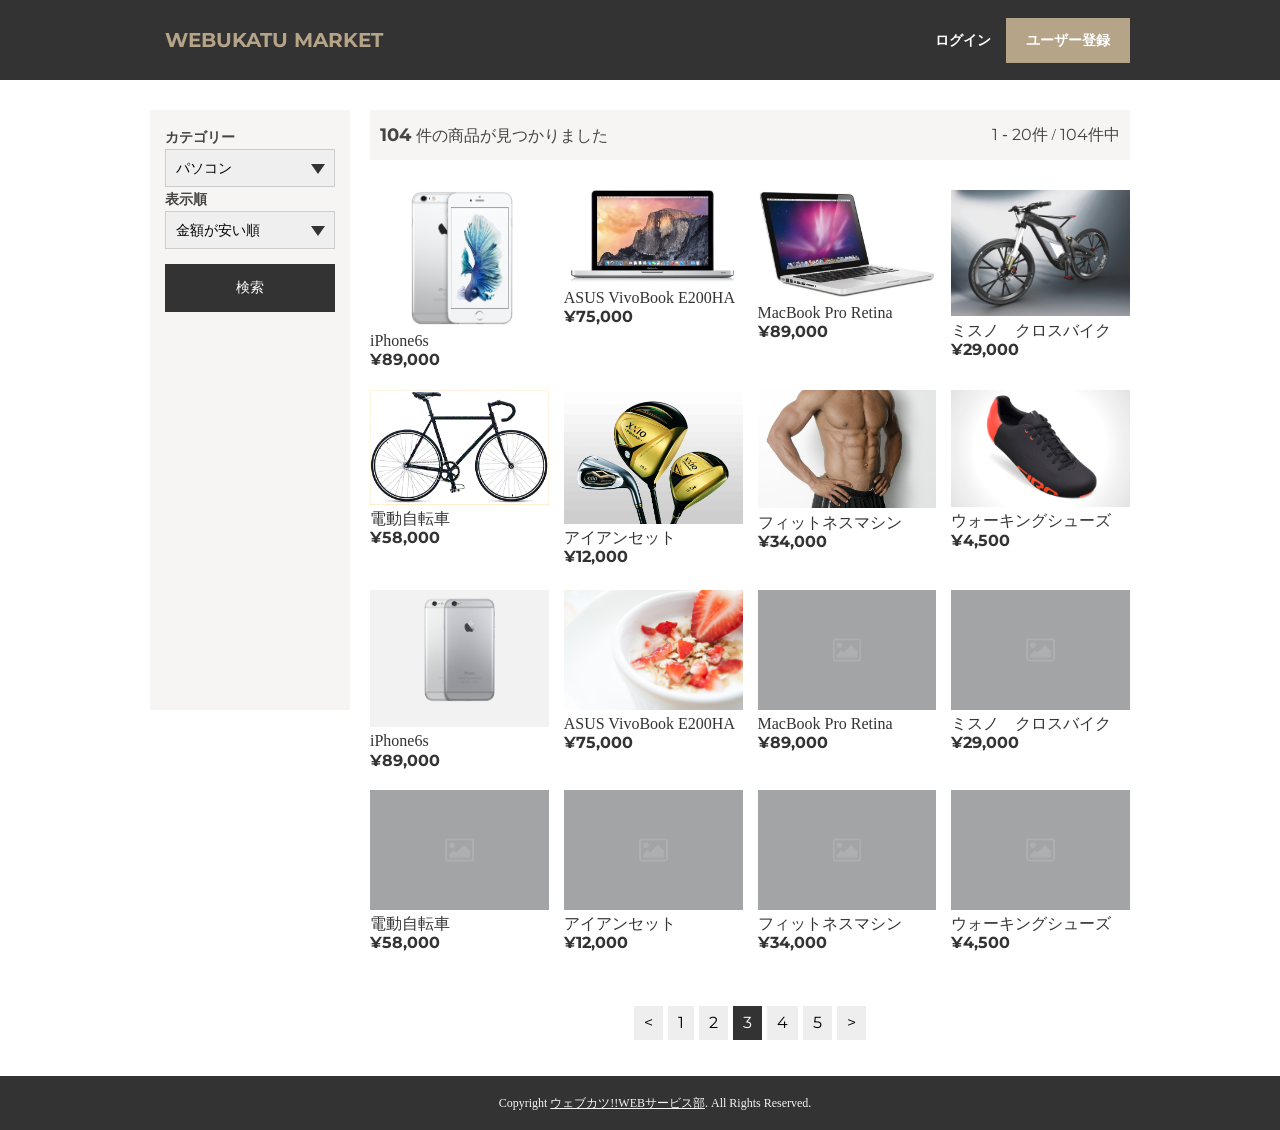
<file: index.html>
<!-- 練習 -->
<!-- 名前変更 -->
<!DOCTYPE html>
<html lang="ja">

  <head>
    <meta charset="utf-8">
    <title>HOME | WEBUKATU MARKET</title>
    <link rel="stylesheet" type="text/css" href="style.css">
    <link href='http://fonts.googleapis.com/css?family=Montserrat:400,700' rel='stylesheet' type='text/css'>
  </head>

  <body class="page-home page-2colum">

    <!-- メニュー -->
    <header>
      <div class="site-width">
        <h1><a href="index.html">WEBUKATU MARKET</a></h1>
        <nav id="top-nav">
          <ul>
            <li><a href="signup.html" class="btn btn-primary">ユーザー登録</a></li>
            <li><a href="login.html">ログイン</a></li>
          </ul>
        </nav>
      </div>
    </header>

    <!-- メインコンテンツ -->
    <div id="contents" class="site-width">

      <!-- サイドバー -->
      <section id="sidebar">
        <form>
          <h1 class="title">カテゴリー</h1>
          <div class="selectbox">
            <span class="icn_select"></span>
            <select name="category">
              <option value="1">パソコン</option>
              <option value="2">スマホ</option>
            </select>
          </div>
          <h1 class="title">表示順</h1>
          <div class="selectbox">
            <span class="icn_select"></span>
            <select name="sort">
              <option value="1">金額が安い順</option>
              <option value="2">金額が高い順</option>
            </select>
          </div>
          <input type="submit" value="検索">
        </form>

      </section>

      <!-- Main -->
      <section id="main" >
        <div class="search-title">
          <div class="search-left">
            <span class="total-num">104</span>件の商品が見つかりました
          </div>
          <div class="search-right">
            <span class="num">1</span> - <span class="num">20</span>件 / <span class="num">104</span>件中
          </div>
        </div>
        <div class="panel-list">
          <a href="productDetail.html" class="panel">
            <div class="panel-head">
              <img src="img/sample01.jpg" alt="商品タイトル">
            </div>
            <div class="panel-body">
              <p class="panel-title">iPhone6s <span class="price">¥89,000</span></p>
            </div>
          </a>
          <a href="" class="panel">
            <div class="panel-head">
              <img src="img/sample02.jpg" alt="商品タイトル">
            </div>
            <div class="panel-body">
              <p class="panel-title">ASUS VivoBook E200HA <span class="price">¥75,000</span></p>
            </div>
          </a>
          <a href="" class="panel">
            <div class="panel-head">
              <img src="img/sample06.jpg" alt="商品タイトル">
            </div>
            <div class="panel-body">
              <p class="panel-title">MacBook Pro Retina <span class="price">¥89,000</span></p>
            </div>
          </a>
          <a href="" class="panel">
            <div class="panel-head">
              <img src="img/sample04.jpg" alt="商品タイトル">
            </div>
            <div class="panel-body">
              <p class="panel-title">ミスノ　クロスバイク <span class="price">¥29,000</span></p>
            </div>
          </a>
          <a href="" class="panel">
            <div class="panel-head">
              <img src="img/sample03.gif" alt="商品タイトル">
            </div>
            <div class="panel-body">
              <p class="panel-title">電動自転車 <span class="price">¥58,000</span></p>
            </div>
          </a>
          <a href="" class="panel">
            <div class="panel-head">
              <img src="img/sample08.jpg" alt="商品タイトル">
            </div>
            <div class="panel-body">
              <p class="panel-title">アイアンセット <span class="price">¥12,000</span></p>
            </div>
          </a>
          <a href="" class="panel">
            <div class="panel-head">
              <img src="img/sample07.jpg" alt="商品タイトル">
            </div>
            <div class="panel-body">
              <p class="panel-title">フィットネスマシン <span class="price">¥34,000</span></p>
            </div>
          </a>
          <a href="" class="panel">
            <div class="panel-head">
              <img src="img/sample10.jpg" alt="商品タイトル">
            </div>
            <div class="panel-body">
              <p class="panel-title">ウォーキングシューズ <span class="price">¥4,500</span></p>
            </div>
          </a>
          <a href="" class="panel">
            <div class="panel-head">
              <img src="img/sample05.jpg" alt="商品タイトル">
            </div>
            <div class="panel-body">
              <p class="panel-title">iPhone6s <span class="price">¥89,000</span></p>
            </div>
          </a>
          <a href="" class="panel">
            <div class="panel-head">
              <img src="img/sample09.jpeg" alt="商品タイトル">
            </div>
            <div class="panel-body">
              <p class="panel-title">ASUS VivoBook E200HA <span class="price">¥75,000</span></p>
            </div>
          </a>
          <a href="" class="panel">
            <div class="panel-head">
              <img src="img/sample-img.png" alt="商品タイトル">
            </div>
            <div class="panel-body">
              <p class="panel-title">MacBook Pro Retina <span class="price">¥89,000</span></p>
            </div>
          </a>
          <a href="" class="panel">
            <div class="panel-head">
              <img src="img/sample-img.png" alt="商品タイトル">
            </div>
            <div class="panel-body">
              <p class="panel-title">ミスノ　クロスバイク <span class="price">¥29,000</span></p>
            </div>
          </a>
          <a href="" class="panel">
            <div class="panel-head">
              <img src="img/sample-img.png" alt="商品タイトル">
            </div>
            <div class="panel-body">
              <p class="panel-title">電動自転車 <span class="price">¥58,000</span></p>
            </div>
          </a>
          <a href="" class="panel">
            <div class="panel-head">
              <img src="img/sample-img.png" alt="商品タイトル">
            </div>
            <div class="panel-body">
              <p class="panel-title">アイアンセット <span class="price">¥12,000</span></p>
            </div>
          </a>
          <a href="" class="panel">
            <div class="panel-head">
              <img src="img/sample-img.png" alt="商品タイトル">
            </div>
            <div class="panel-body">
              <p class="panel-title">フィットネスマシン <span class="price">¥34,000</span></p>
            </div>
          </a>
          <a href="" class="panel">
            <div class="panel-head">
              <img src="img/sample-img.png" alt="商品タイトル">
            </div>
            <div class="panel-body">
              <p class="panel-title">ウォーキングシューズ <span class="price">¥4,500</span></p>
            </div>
          </a>
        </div>

        <div class="pagination">
          <ul class="pagination-list">
            <li class="list-item"><a href="">&lt;</a></li>
            <li class="list-item"><a href="">1</a></li>
            <li class="list-item"><a href="">2</a></li>
            <li class="list-item active"><a href="">3</a></li>
            <li class="list-item"><a href="">4</a></li>
            <li class="list-item"><a href="">5</a></li>
            <li class="list-item"><a href="">&gt;</a></li>
          </ul>
        </div>
        
      </section>

    </div>

    <!-- footer -->
    <footer>
      Copyright <a href="http://webukatu.com/">ウェブカツ!!WEBサービス部</a>. All Rights Reserved.
    </footer>

  </body>
</html>
</file>
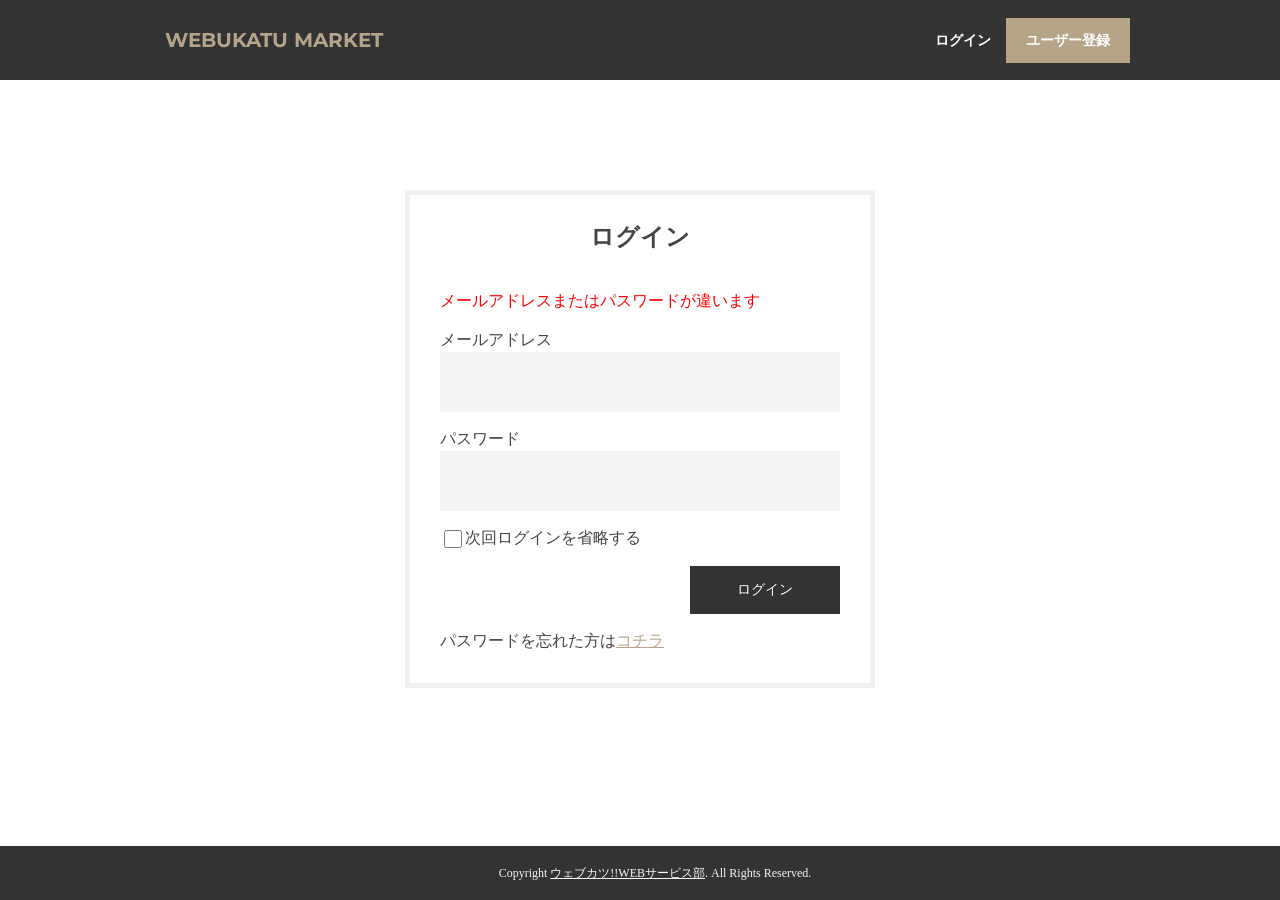
<file: login.html>
<!DOCTYPE html>
<html lang="ja">

  <head>
    <meta charset="utf-8">
    <title>ログイン | WEBUKATU MARKET</title>
    <link rel="stylesheet" type="text/css" href="style.css">
    <link href='http://fonts.googleapis.com/css?family=Montserrat:400,700' rel='stylesheet' type='text/css'>
  </head>

  <body class="page-login page-1colum">

    <!-- メニュー -->
    <header>
      <div class="site-width">
        <h1><a href="index.html">WEBUKATU MARKET</a></h1>
        <nav id="top-nav">
          <ul>
            <li><a href="signup.html" class="btn btn-primary">ユーザー登録</a></li>
            <li><a href="">ログイン</a></li>
          </ul>
        </nav>
      </div>
    </header>

    <!-- メインコンテンツ -->
    <div id="contents" class="site-width">

      <!-- Main -->
      <section id="main" >

       <div class="form-container">
        
         <form action="mypage.html" class="form">
           <h2 class="title">ログイン</h2>
           <div class="area-msg">
             メールアドレスまたはパスワードが違います
           </div>
           <label>
            メールアドレス
             <input type="text" name="email">
           </label>
           <label>
             パスワード
             <input type="text" name="pass">
           </label>
           <label>
             <input type="checkbox" name="pass_save">次回ログインを省略する
           </label>
            <div class="btn-container">
              <input type="submit" class="btn btn-mid" value="ログイン">
            </div>
            パスワードを忘れた方は<a href="passRemindSend.html">コチラ</a>
         </form>
       </div>

      </section>

    </div>

    <!-- footer -->
    <footer id="footer">
      Copyright <a href="http://webukatu.com/">ウェブカツ!!WEBサービス部</a>. All Rights Reserved.
    </footer>
    
    <script src="js/vendor/jquery-2.2.2.min.js"></script>
    <script>
      $(function(){
        var $ftr = $('#footer');
        if( window.innerHeight > $ftr.offset().top + $ftr.outerHeight() ){
          $ftr.attr({'style': 'position:fixed; top:' + (window.innerHeight - $ftr.outerHeight()) +'px;' });
        }
      });
    </script>
  </body>
</html>
</file>
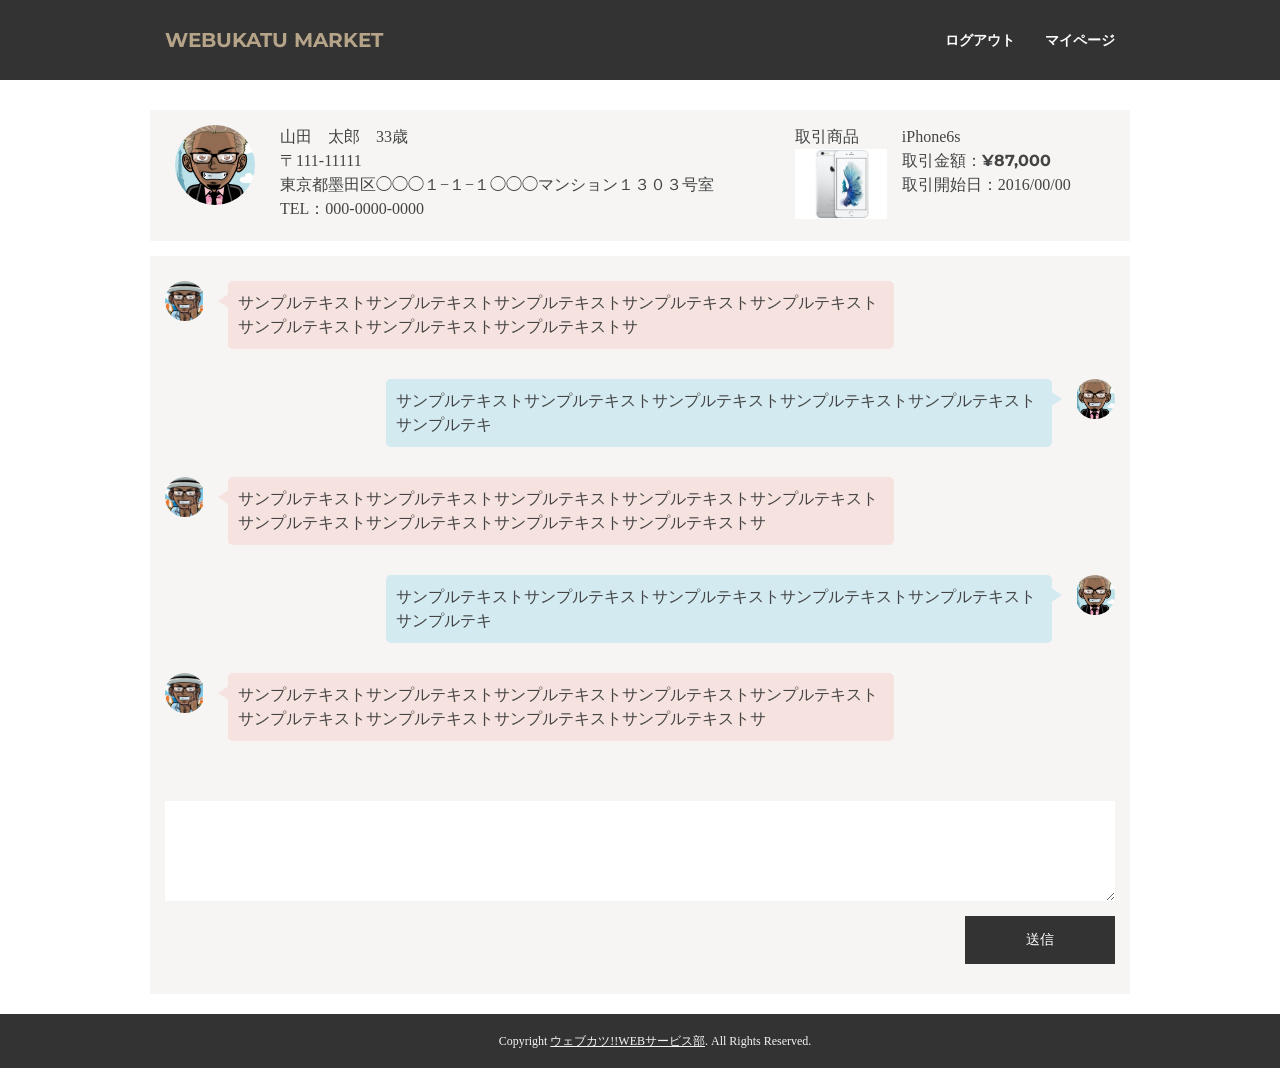
<file: msg.html>
<!DOCTYPE html>
<html lang="ja">

  <head>
    <meta charset="utf-8">
    <title>連絡掲示板 | WEBUKATU MARKET</title>
    <link rel="stylesheet" type="text/css" href="style.css">
    <link href='http://fonts.googleapis.com/css?family=Montserrat:400,700' rel='stylesheet' type='text/css'>
    
    <style>

      /* 連絡掲示板 */
      .msg-info{
        background: #f6f5f4;
        padding: 15px;
        overflow: hidden;
        margin-bottom: 15px;
      }
      .msg-info .avatar{
        width: 80px;
        height: 80px;
        border-radius: 40px;
      }
      .msg-info .avatar-img{
        text-align: center;
        width: 100px;
        float: left;
      }
      .msg-info .avatar-info{
        float: left;
        padding-left: 15px;
        width: 500px;
      }
      .msg-info .product-info{
        float: left;
        padding-left: 15px;
        width: 315px;
      }
      .msg-info .product-info .left,
      .msg-info .product-info .right{
        float: left;
      }
      .msg-info .product-info .right{
        padding-left: 15px;
      }
      .msg-info .product-info .price{
        display: inline-block;
      }
      .area-bord{
        height: 500px;
        overflow-y: scroll;
        background: #f6f5f4;
        padding: 15px;
      }
      .area-send-msg{
        background: #f6f5f4;
        padding: 15px;
        overflow: hidden;
      }
      .area-send-msg textarea{
        width:100%;
        background: white;
        height: 100px;
        padding: 15px;
      }
      .area-send-msg .btn-send{
        width: 150px;
        float: right;
        margin-top: 0;
      }
      .area-bord .msg-cnt{
        width: 80%;
        overflow: hidden;
        margin-bottom: 30px;
      }
      .area-bord .msg-cnt .avatar{
        width: 5%;
        overflow: hidden;
        float: left;
      }
      .area-bord .msg-cnt .avatar img{
        width: 40px;
        height: 40px;
        border-radius: 20px;
        float: left;
      }
      .area-bord .msg-cnt .msg-inrTxt{
        width: 85%;
        float: left;
        border-radius: 5px;
        padding: 10px;
        margin: 0 0 0 25px;
        position: relative;
      }
      .area-bord .msg-cnt.msg-left .msg-inrTxt{
        background: #f6e2df;
      }
      .area-bord .msg-cnt.msg-left .msg-inrTxt > .triangle{
        position: absolute;
        left: -20px;
        width: 0;
        height: 0;
        border-top: 10px solid transparent;
        border-right: 15px solid #f6e2df;
        border-left: 10px solid transparent;
        border-bottom: 10px solid transparent;
      }
      .area-bord .msg-cnt.msg-right{
        float: right;
      }
      .area-bord .msg-cnt.msg-right .msg-inrTxt{
        background: #d2eaf0;
        margin: 0 25px 0 0;
      }
      .area-bord .msg-cnt.msg-right .msg-inrTxt > .triangle{
        position: absolute;
        right: -20px;
        width: 0;
        height: 0;
        border-top: 10px solid transparent;
        border-left: 15px solid #d2eaf0;
        border-right: 10px solid transparent;
        border-bottom: 10px solid transparent;
      }
      .area-bord .msg-cnt.msg-right .msg-inrTxt{
        float: right;
      }
      .area-bord .msg-cnt.msg-right .avatar{
        float: right;
      }
    </style>
    
  </head>

  <body class="page-msg page-1colum">

    <!-- メニュー -->
    <header>
      <div class="site-width">
        <h1><a href="index.html">WEBUKATU MARKET</a></h1>
        <nav id="top-nav">
          <ul>
            <li><a href="mypage.html">マイページ</a></li>
            <li><a href="">ログアウト</a></li>
          </ul>
        </nav>
      </div>
    </header>

    <!-- メインコンテンツ -->
    <div id="contents" class="site-width">
      <!-- Main -->
      <section id="main" >
        <div class="msg-info">
          <div class="avatar-img">
            <img src="img/avatar.png" alt="" class="avatar"><br>
          </div>
          <div class="avatar-info">
            山田　太郎　33歳<br>
            〒111-11111<br>
            東京都墨田区◯◯◯１−１−１◯◯◯マンション１３０３号室<br>
            TEL：000-0000-0000
          </div>
          <div class="product-info">
            <div class="left">
              取引商品<br>
              <img src="img/sample01.jpg" alt="" height="70px" width="auto" >
            </div>
            <div class="right">
              iPhone6s<br>
              取引金額：<span class="price">¥87,000</span><br>
              取引開始日：2016/00/00
            </div>
          </div>
        </div>
        <div class="area-bord" id="js-scroll-bottom">
          <div class="msg-cnt msg-left">
            <div class="avatar">
              <img src="img/avatar2.jpg" alt="" class="avatar">
            </div>
            <p class="msg-inrTxt">
              <span class="triangle"></span>
              サンプルテキストサンプルテキストサンプルテキストサンプルテキストサンプルテキストサンプルテキストサンプルテキストサンプルテキストサンプルテキストサンプルテキスト
            </p>
          </div>
          <div class="msg-cnt msg-right">
            <div class="avatar">
              <img src="img/avatar.png" alt="" class="avatar">
            </div>
            <p class="msg-inrTxt">
              <span class="triangle"></span>
              サンプルテキストサンプルテキストサンプルテキストサンプルテキストサンプルテキストサンプルテキストサンプルテキ
            </p>
          </div>
          <div class="msg-cnt msg-left">
            <div class="avatar">
              <img src="img/avatar2.jpg" alt="" class="avatar">
            </div>
            <p class="msg-inrTxt">
              <span class="triangle"></span>
              サンプルテキストサンプルテキストサンプルテキストサンプルテキストサンプルテキストサンプルテキストサンプルテキストサンプルテキストサ
            </p>
          </div>
          <div class="msg-cnt msg-right">
            <div class="avatar">
              <img src="img/avatar.png" alt="" class="avatar">
            </div>
            <p class="msg-inrTxt">
              <span class="triangle"></span>
              サンプルテキストサンプルテキストサンプルテキストサンプルテキストサンプルテキストサンプルテキ
            </p>
          </div>
          <div class="msg-cnt msg-left">
            <div class="avatar">
              <img src="img/avatar2.jpg" alt="" class="avatar">
            </div>
            <p class="msg-inrTxt">
              <span class="triangle"></span>
              サンプルテキストサンプルテキストサンプルテキストサンプルテキストサンプルテキストサンプルテキストサンプルテキストサンプルテキストサンプルテキストサ
            </p>
          </div>
          <div class="msg-cnt msg-right">
            <div class="avatar">
              <img src="img/avatar.png" alt="" class="avatar">
            </div>
            <p class="msg-inrTxt">
              <span class="triangle"></span>
              サンプルテキストサンプルテキストサンプルテキストサンプルテキストサンプルテキストサンプルテキ
            </p>
          </div>
          <div class="msg-cnt msg-left">
            <div class="avatar">
              <img src="img/avatar2.jpg" alt="" class="avatar">
            </div>
            <p class="msg-inrTxt">
              <span class="triangle"></span>
              サンプルテキストサンプルテキストサンプルテキストサンプルテキストサンプルテキストサンプルテキストサンプルテキストサンプルテキストサンプルテキストサ
            </p>
          </div>
        </div>
        <div class="area-send-msg">
          <textarea name="" id="" cols="30" rows="3"></textarea>
          <input type="submit" value="送信" class="btn btn-send">
        </div>
      </section>
      
      <script src="js/vendor/jquery-2.2.2.min.js"></script>
      
      <script>
        $(function(){
          $('#js-scroll-bottom').animate({scrollTop: $('#js-scroll-bottom')[0].scrollHeight}, 'fast');
        });
      </script>

    </div>

    <!-- footer -->
    <footer>
      Copyright <a href="http://webukatu.com/">ウェブカツ!!WEBサービス部</a>. All Rights Reserved.
    </footer>

  </body>
</html>
</file>
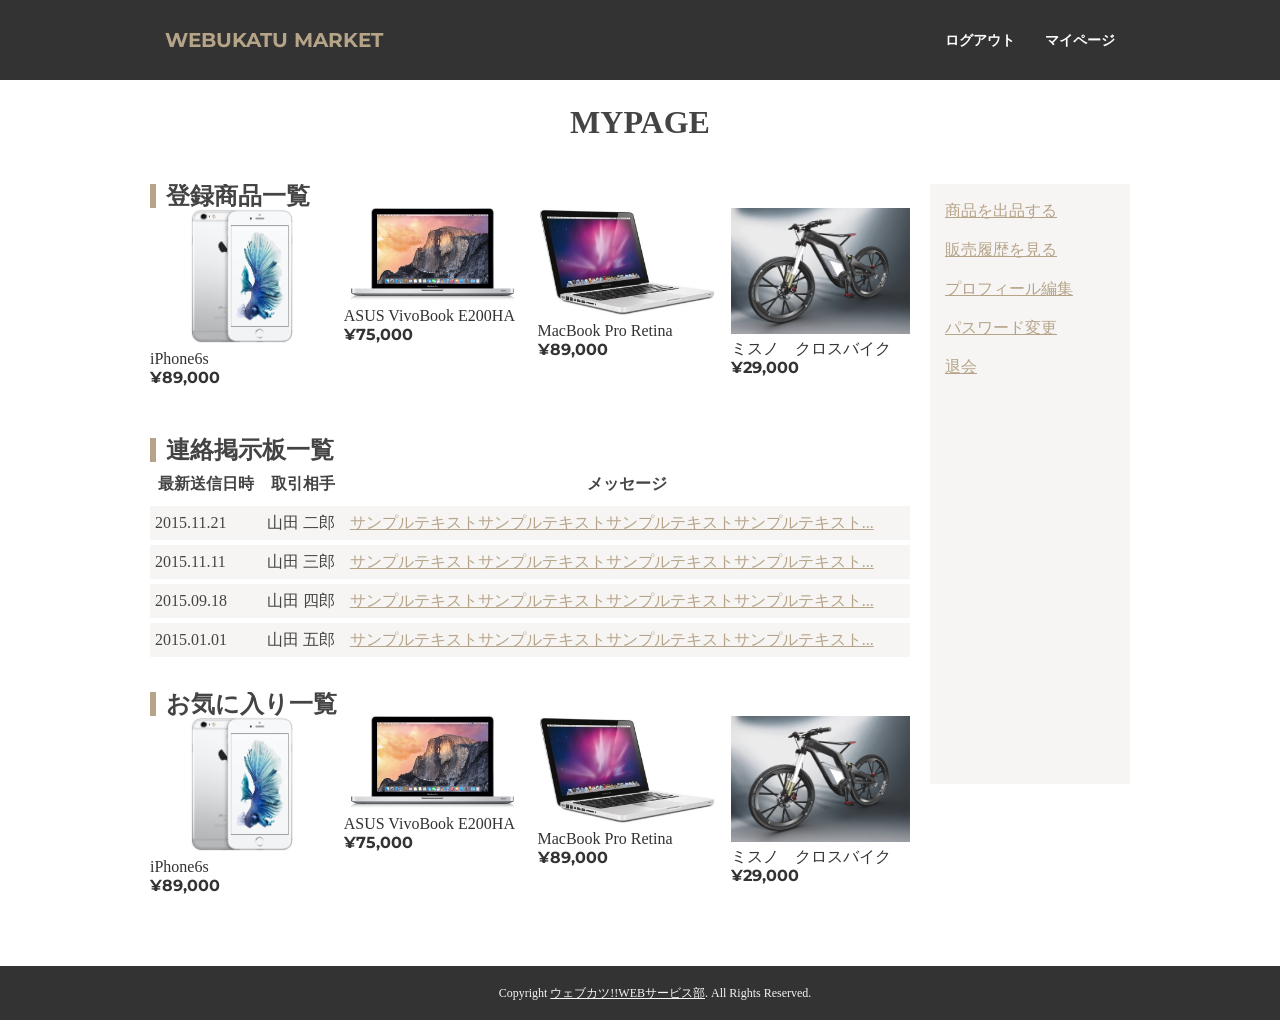
<file: mypage.html>
<!DOCTYPE html>
<html lang="ja">

  <head>
    <meta charset="utf-8">
    <title>マイページ | WEBUKATU MARKET</title>
    <link rel="stylesheet" type="text/css" href="style.css">
    <link href='http://fonts.googleapis.com/css?family=Montserrat:400,700' rel='stylesheet' type='text/css'>
    <style>
      #main{
        border: none !important;
      }
    </style>
  </head>

  <body class="page-mypage page-2colum page-logined">

    <!-- メニュー -->
    <header>
      <div class="site-width">
        <h1><a href="index.html">WEBUKATU MARKET</a></h1>
        <nav id="top-nav">
          <ul>
            <li><a href="mypage.html">マイページ</a></li>
            <li><a href="">ログアウト</a></li>
          </ul>
        </nav>
      </div>
    </header>

    <!-- メインコンテンツ -->
    <div id="contents" class="site-width">
      
      <h1 class="page-title">MYPAGE</h1>

      <!-- Main -->
      <section id="main" >
         <section class="list panel-list">
           <h2 class="title">
            登録商品一覧
           </h2>
           <a href="" class="panel">
             <div class="panel-head">
               <img src="img/sample01.jpg" alt="商品タイトル">
             </div>
             <div class="panel-body">
               <p class="panel-title">iPhone6s <span class="price">¥89,000</span></p>
             </div>
           </a>
           <a href="" class="panel">
             <div class="panel-head">
               <img src="img/sample02.jpg" alt="商品タイトル">
             </div>
             <div class="panel-body">
               <p class="panel-title">ASUS VivoBook E200HA <span class="price">¥75,000</span></p>
             </div>
           </a>
           <a href="" class="panel">
             <div class="panel-head">
               <img src="img/sample06.jpg" alt="商品タイトル">
             </div>
             <div class="panel-body">
               <p class="panel-title">MacBook Pro Retina <span class="price">¥89,000</span></p>
             </div>
           </a>
           <a href="" class="panel">
             <div class="panel-head">
               <img src="img/sample04.jpg" alt="商品タイトル">
             </div>
             <div class="panel-body">
               <p class="panel-title">ミスノ　クロスバイク <span class="price">¥29,000</span></p>
             </div>
           </a>
         </section>
         
         <style>
           .list{
             margin-bottom: 30px;
           }
        </style>
         
        <section class="list list-table">
          <h2 class="title">
            連絡掲示板一覧
          </h2>
          <table class="table">
            <thead>
              <tr>
                <th>最新送信日時</th>
                <th>取引相手</th>
                <th>メッセージ</th>
              </tr>
            </thead>
            <tbody>
              <tr>
                  <td>2015.11.21</td>
                  <td>山田 二郎</td>
                  <td><a href="">サンプルテキストサンプルテキストサンプルテキストサンプルテキスト...</a></td>
              </tr>
              <tr>
                <td>2015.11.11</td>
                <td>山田 三郎</td>
                <td><a href="">サンプルテキストサンプルテキストサンプルテキストサンプルテキスト...</a></td>
              </tr>
              <tr>
                <td>2015.09.18</td>
                <td>山田 四郎</td>
                <td><a href="">サンプルテキストサンプルテキストサンプルテキストサンプルテキスト...</a></td>
              </tr>
              <tr>
                <td>2015.01.01</td>
                <td>山田 五郎</td>
                <td><a href="">サンプルテキストサンプルテキストサンプルテキストサンプルテキスト...</a></td>
              </tr>
            </tbody>
          </table>
        </section>
        
        <section class="list panel-list">
          <h2 class="title">
            お気に入り一覧
          </h2>
          <a href="" class="panel">
            <div class="panel-head">
              <img src="img/sample01.jpg" alt="商品タイトル">
            </div>
            <div class="panel-body">
              <p class="panel-title">iPhone6s <span class="price">¥89,000</span></p>
            </div>
          </a>
          <a href="" class="panel">
            <div class="panel-head">
              <img src="img/sample02.jpg" alt="商品タイトル">
            </div>
            <div class="panel-body">
              <p class="panel-title">ASUS VivoBook E200HA <span class="price">¥75,000</span></p>
            </div>
          </a>
          <a href="" class="panel">
            <div class="panel-head">
              <img src="img/sample06.jpg" alt="商品タイトル">
            </div>
            <div class="panel-body">
              <p class="panel-title">MacBook Pro Retina <span class="price">¥89,000</span></p>
            </div>
          </a>
          <a href="" class="panel">
            <div class="panel-head">
              <img src="img/sample04.jpg" alt="商品タイトル">
            </div>
            <div class="panel-body">
              <p class="panel-title">ミスノ　クロスバイク <span class="price">¥29,000</span></p>
            </div>
          </a>
        </section>
      </section>
      
      <!-- サイドバー -->
      <section id="sidebar">
        <a href="registProduct.html">商品を出品する</a>
        <a href="tranSale.html">販売履歴を見る</a>
        <a href="profEdit.html">プロフィール編集</a>
        <a href="passEdit.html">パスワード変更</a>
        <a href="withdraw.html">退会</a>
      </section>
    </div>

    <!-- footer -->
    <footer id="footer">
      Copyright <a href="http://webukatu.com/">ウェブカツ!!WEBサービス部</a>. All Rights Reserved.
    </footer>

    <script src="js/vendor/jquery-2.2.2.min.js"></script>
    <script>
      $(function(){
        var $ftr = $('#footer');
        if( window.innerHeight > $ftr.offset().top + $ftr.outerHeight() ){
          $ftr.attr({'style': 'position:fixed; top:' + (window.innerHeight - $ftr.outerHeight()) +'px;' });
        }
      });
    </script>

  </body>
</html>
</file>
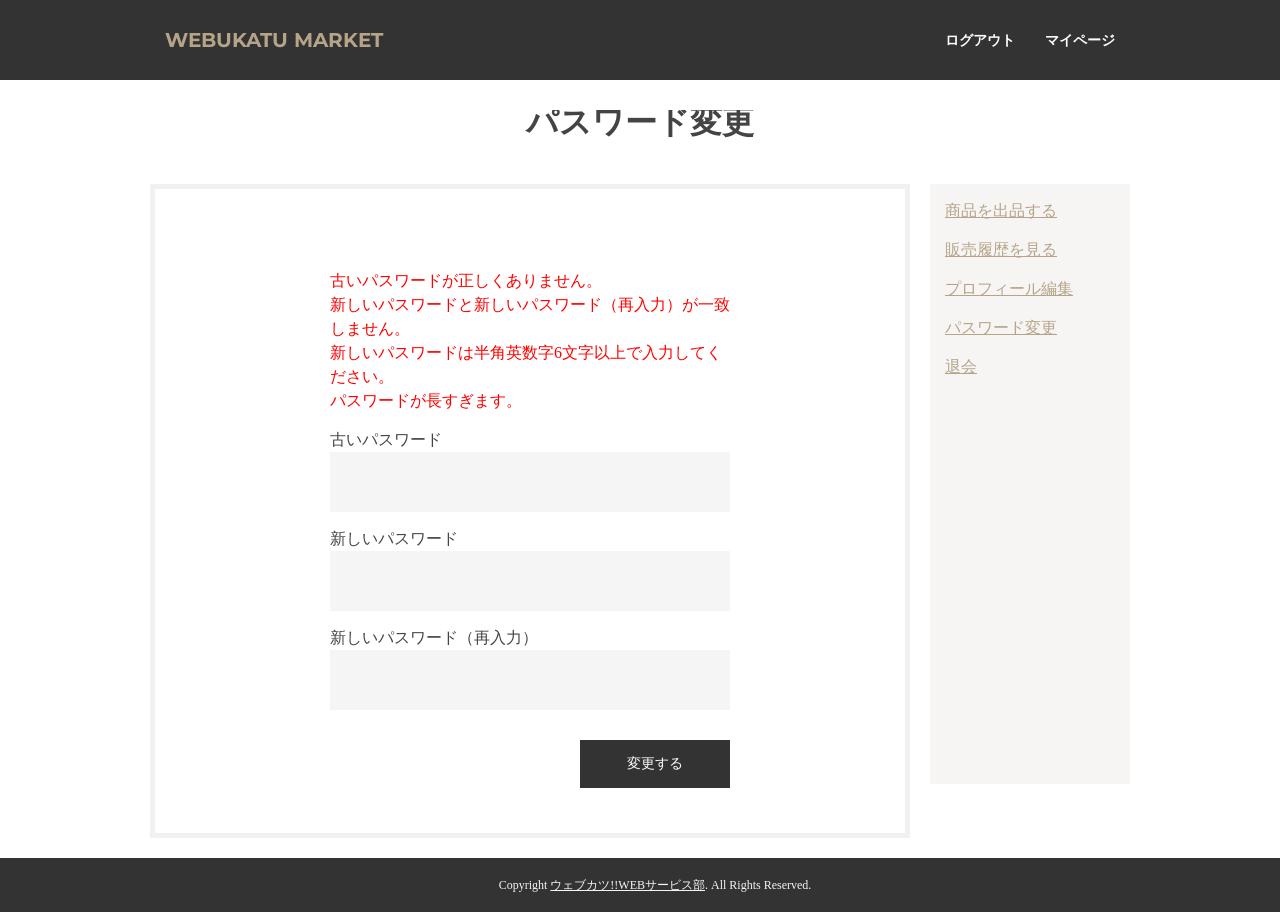
<file: passEdit.html>
<!DOCTYPE html>
<html lang="ja">

  <head>
    <meta charset="utf-8">
    <title>パスワード変更 | WEBUKATU MARKET</title>
    <link rel="stylesheet" type="text/css" href="style.css">
    <link href='http://fonts.googleapis.com/css?family=Montserrat:400,700' rel='stylesheet' type='text/css'>
    <style>
      .form{
        margin-top: 50px;
      }
    </style>
  </head>

  <body class="page-passEdit page-2colum page-logined">

    <!-- メニュー -->
    <header>
      <div class="site-width">
        <h1><a href="index.html">WEBUKATU MARKET</a></h1>
        <nav id="top-nav">
          <ul>
            <li><a href="mypage.html">マイページ</a></li>
            <li><a href="">ログアウト</a></li>
          </ul>
        </nav>
      </div>
    </header>

    <!-- メインコンテンツ -->
    <div id="contents" class="site-width">
      <h1 class="page-title">パスワード変更</h1>
      <!-- Main -->
      <section id="main" >
        <div class="form-container">
          <form action="" class="form">
           <div class="area-msg">
             古いパスワードが正しくありません。<br>
             新しいパスワードと新しいパスワード（再入力）が一致しません。<br>
             新しいパスワードは半角英数字6文字以上で入力してください。<br>
             パスワードが長すぎます。
           </div>
            <label>
              古いパスワード
              <input type="text" name="pass_old">
            </label>
            <label>
              新しいパスワード
              <input type="text" name="pass_new">
            </label>
            <label>
              新しいパスワード（再入力）
              <input type="text" name="pass_new_re">
            </label>
            <div class="btn-container">
              <input type="submit" class="btn btn-mid" value="変更する">
            </div>
          </form>
        </div>
      </section>
      
      <!-- サイドバー -->
      <section id="sidebar">
        <a href="registProduct.html">商品を出品する</a>
        <a href="tranSale.html">販売履歴を見る</a>
        <a href="profEdit.html">プロフィール編集</a>
        <a href="passEdit.html">パスワード変更</a>
        <a href="withdraw.html">退会</a>
      </section>
      
    </div>

    <!-- footer -->
    <footer id="footer">
      Copyright <a href="http://webukatu.com/">ウェブカツ!!WEBサービス部</a>. All Rights Reserved.
    </footer>

    <script src="js/vendor/jquery-2.2.2.min.js"></script>
    <script>
      $(function(){
        var $ftr = $('#footer');
        if( window.innerHeight > $ftr.offset().top + $ftr.outerHeight() ){
          $ftr.attr({'style': 'position:fixed; top:' + (window.innerHeight - $ftr.outerHeight()) +'px;' });
        }
      });
    </script>

  </body>
</html>
</file>
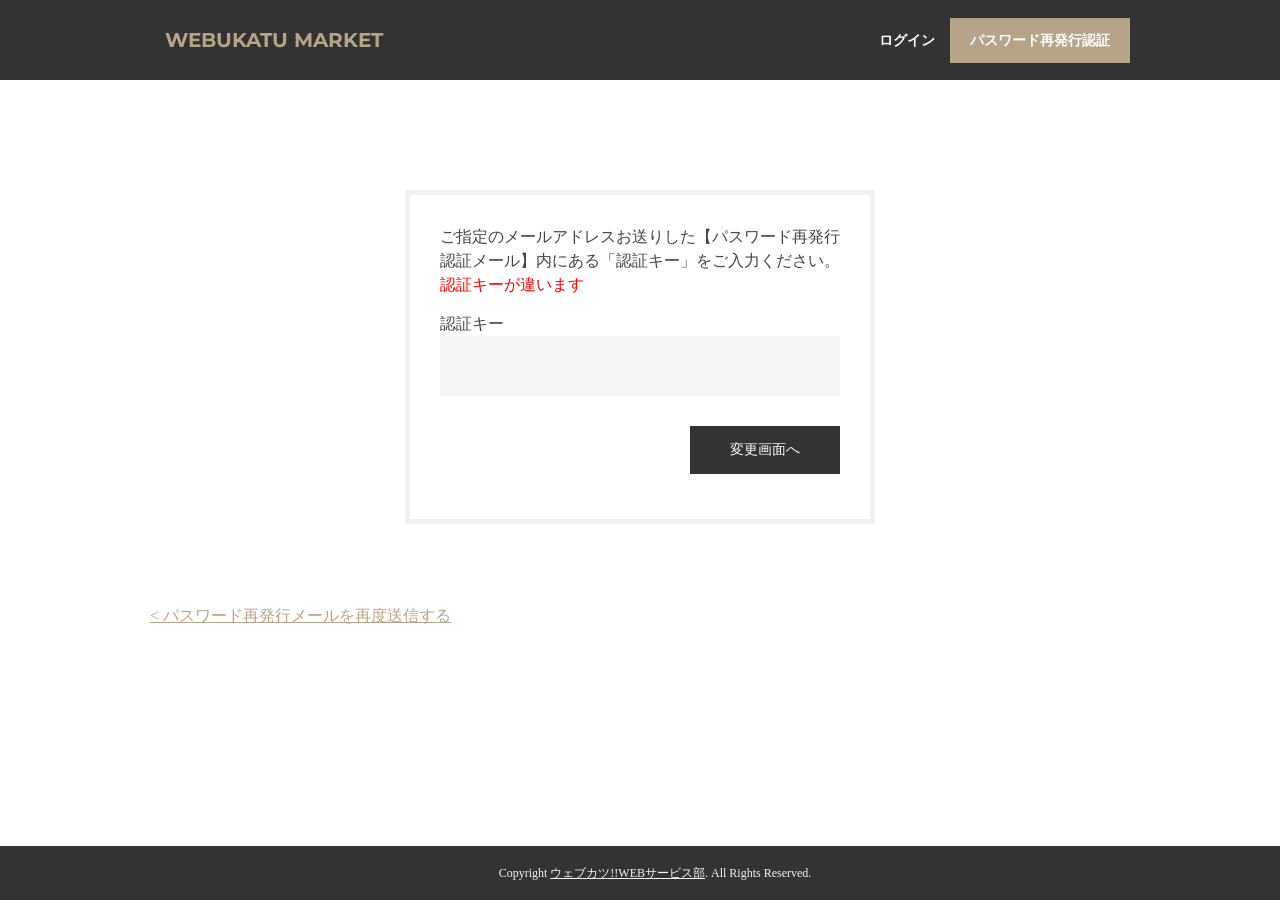
<file: passRemindRecieve.html>
<!DOCTYPE html>
<html lang="ja">

  <head>
    <meta charset="utf-8">
    <title>パスワード再発行 | WEBUKATU MARKET</title>
    <link rel="stylesheet" type="text/css" href="style.css">
    <link href='http://fonts.googleapis.com/css?family=Montserrat:400,700' rel='stylesheet' type='text/css'>
  </head>

  <body class="page-signup page-1colum">

    <!-- メニュー -->
    <header>
      <div class="site-width">
        <h1><a href="index.html">WEBUKATU MARKET</a></h1>
        <nav id="top-nav">
          <ul>
            <li><a href="signup.html" class="btn btn-primary">パスワード再発行認証</a></li>
            <li><a href="login.html">ログイン</a></li>
          </ul>
        </nav>
      </div>
    </header>

    <!-- メインコンテンツ -->
    <div id="contents" class="site-width">

      <!-- Main -->
      <section id="main" >

        <div class="form-container">

          <form action="passEdit.html" class="form">
            <p>ご指定のメールアドレスお送りした【パスワード再発行認証メール】内にある「認証キー」をご入力ください。</p>
            <div class="area-msg">
              認証キーが違います
            </div>
            <label>
              認証キー
              <input type="text" name="token">
            </label>
            <div class="btn-container">
              <input type="submit" class="btn btn-mid" value="変更画面へ">
            </div>
          </form>
        </div>
        <a href="passRemindSend.html">&lt; パスワード再発行メールを再度送信する</a>
      </section>

    </div>

    <!-- footer -->
    <footer id="footer">
      Copyright <a href="http://webukatu.com/">ウェブカツ!!WEBサービス部</a>. All Rights Reserved.
    </footer>

    <script src="js/vendor/jquery-2.2.2.min.js"></script>
    <script>
      $(function(){
        var $ftr = $('#footer');
        if( window.innerHeight > $ftr.offset().top + $ftr.outerHeight() ){
          $ftr.attr({'style': 'position:fixed; top:' + (window.innerHeight - $ftr.outerHeight()) +'px;' });
        }
      });
    </script>
  </body>
</html>
</file>
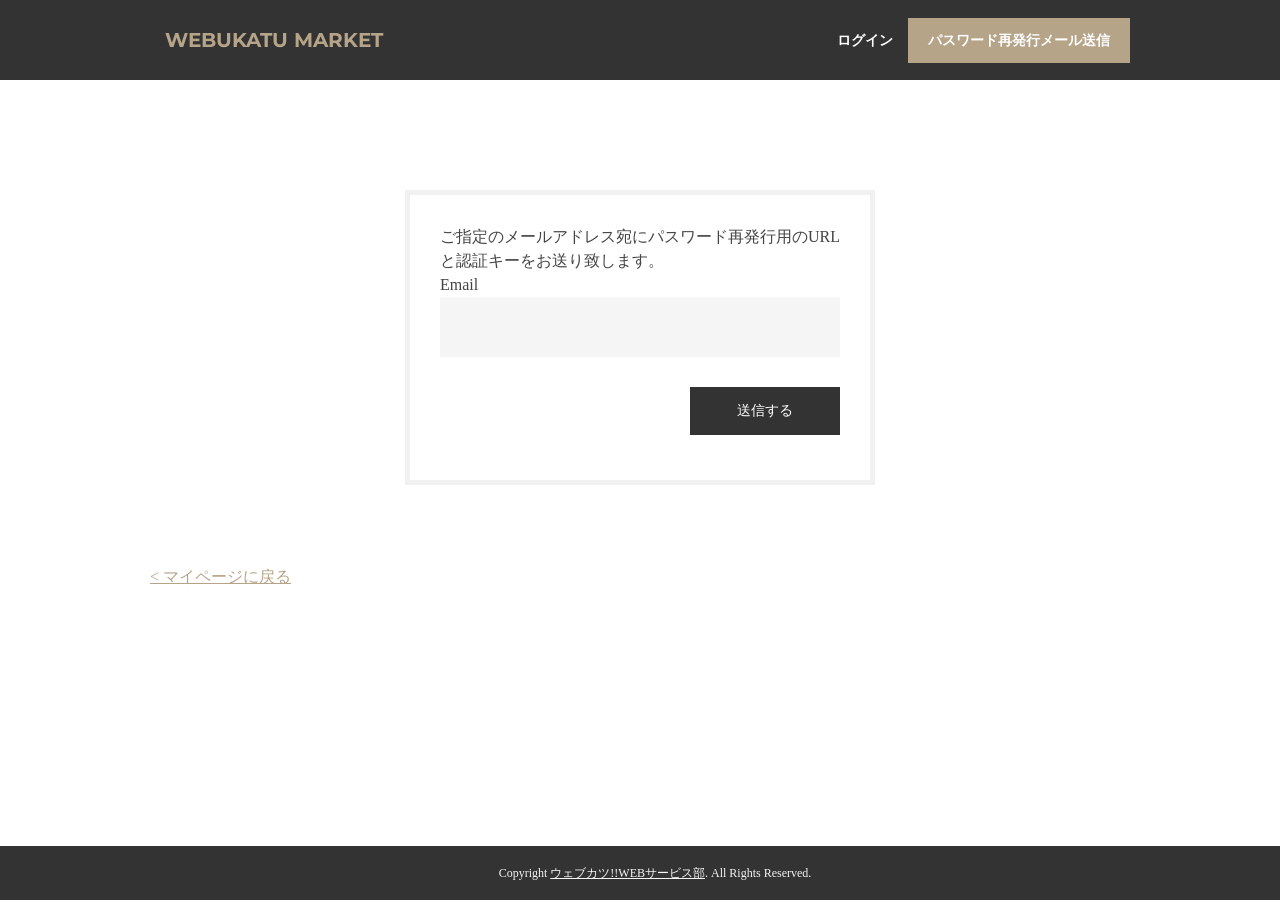
<file: passRemindSend.html>
<!DOCTYPE html>
<html lang="ja">

  <head>
    <meta charset="utf-8">
    <title>パスワード再発行 | WEBUKATU MARKET</title>
    <link rel="stylesheet" type="text/css" href="style.css">
    <link href='http://fonts.googleapis.com/css?family=Montserrat:400,700' rel='stylesheet' type='text/css'>
  </head>

  <body class="page-signup page-1colum">

    <!-- メニュー -->
    <header>
      <div class="site-width">
        <h1><a href="index.html">WEBUKATU MARKET</a></h1>
        <nav id="top-nav">
          <ul>
            <li><a href="signup.html" class="btn btn-primary">パスワード再発行メール送信</a></li>
            <li><a href="login.html">ログイン</a></li>
          </ul>
        </nav>
      </div>
    </header>

    <!-- メインコンテンツ -->
    <div id="contents" class="site-width">

      <!-- Main -->
      <section id="main" >

        <div class="form-container">

          <form action="passRemindRecieve.html" class="form">
           <p>ご指定のメールアドレス宛にパスワード再発行用のURLと認証キーをお送り致します。</p>
            <label>
              Email
              <input type="text" name="email">
            </label>
            <div class="btn-container">
              <input type="submit" class="btn btn-mid" value="送信する">
            </div>
          </form>
        </div>
        <a href="mypage.html">&lt; マイページに戻る</a>
      </section>

    </div>

    <!-- footer -->
    <footer id="footer">
      Copyright <a href="http://webukatu.com/">ウェブカツ!!WEBサービス部</a>. All Rights Reserved.
    </footer>

    <script src="js/vendor/jquery-2.2.2.min.js"></script>
    <script>
      $(function(){
        var $ftr = $('#footer');
        if( window.innerHeight > $ftr.offset().top + $ftr.outerHeight() ){
          $ftr.attr({'style': 'position:fixed; top:' + (window.innerHeight - $ftr.outerHeight()) +'px;' });
        }
      });
    </script>
  </body>
</html>
</file>
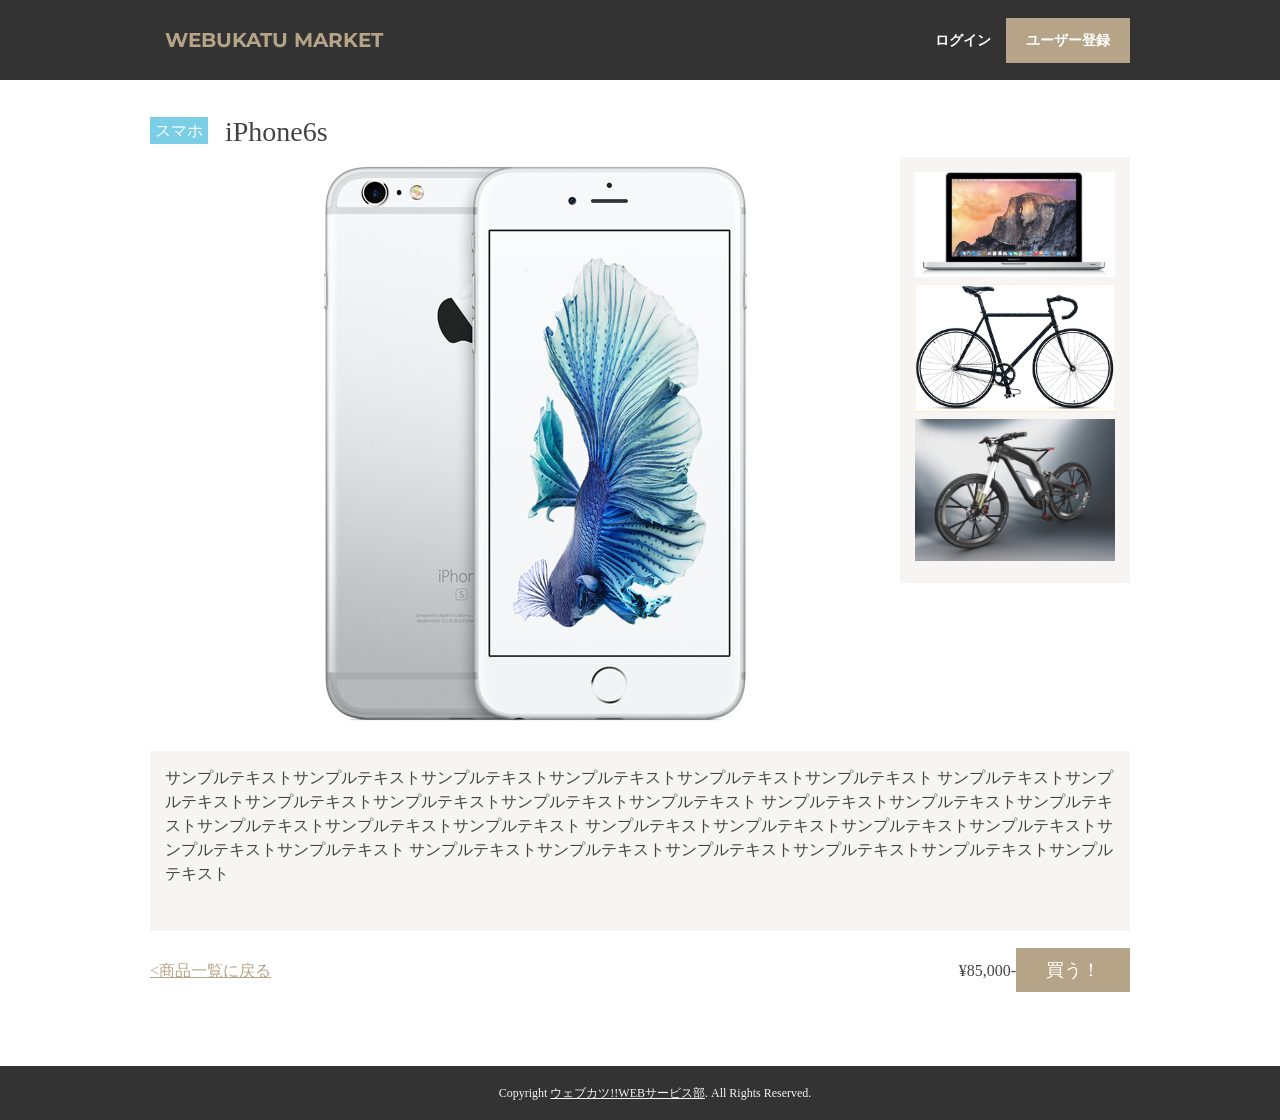
<file: productDetail.html>
<!DOCTYPE html>
<html lang="ja">

  <head>
    <meta charset="utf-8">
    <title>商品詳細 | WEBUKATU MARKET</title>
    <link rel="stylesheet" type="text/css" href="style.css">
    <link href='http://fonts.googleapis.com/css?family=Montserrat:400,700' rel='stylesheet' type='text/css'>
    <style>
        .badge{
            padding: 5px;
            color: white;
            background: #7acee6;
            margin-right: 10px;
            font-size: 16px;
            vertical-align: middle;
            position: relative;
            top: -4px;
        }
        #main .title{
            font-size: 28px;
            padding: 10px 0;
        }
        .product-img-container{
            overflow: hidden;
        }
        .product-img-container img{
            width: 100%;
        }
        .product-img-container .img-main{
            width: 750px;
            float: left;
        }
        .product-img-container .img-sub{
            width: 230px;
            float: left;
            background: #f6f5f4;
            padding: 15px;
            box-sizing: border-box;
        }
        .product-img-container .img-sub img:last-child{
            margin-bottom: 0;
        }
        .product-detail{
            background: #f6f5f4;
            padding: 15px;
            margin-top: 15px;
            min-height: 150px;
        }
        .product-buy{
            overflow: hidden;
            margin-top: 15px;
            margin-bottom: 50px;
            height: 50px;
            line-height: 50px;
        }
        .product-buy .item-left{
            float: left;
        }
        .product-buy .item-right{
            float: right;
        }
        .product-buy .price{
            font-size: 32px;
        }
        .product-buy .btn{
            border: none;
            font-size: 18px;
            padding: 10px 30px;
        }
        .product-buy .btn:hover{
            cursor: pointer;
        }
    </style>
  </head>

  <body class="productDetail page-1colum">

    <!-- メニュー -->
    <header>
      <div class="site-width">
        <h1><a href="index.html">WEBUKATU MARKET</a></h1>
        <nav id="top-nav">
          <ul>
            <li><a href="signup.html" class="btn btn-primary">ユーザー登録</a></li>
            <li><a href="">ログイン</a></li>
          </ul>
        </nav>
      </div>
    </header>

    <!-- メインコンテンツ -->
    <div id="contents" class="site-width">

      <!-- Main -->
      <section id="main" >

       <div class="title">
           <span class="badge">スマホ</span>
           iPhone6s
       </div>
       <div class="product-img-container">
           <div class="img-main">
             <img src="img/sample01.jpg" alt="">
           </div>
           <div class="img-sub">
             <img src="img/sample02.jpg" alt="">
             <img src="img/sample03.gif" alt="">
             <img src="img/sample04.jpg" alt="">
           </div>
       </div>
       <div class="product-detail">
           <p>
                サンプルテキストサンプルテキストサンプルテキストサンプルテキストサンプルテキストサンプルテキスト
                サンプルテキストサンプルテキストサンプルテキストサンプルテキストサンプルテキストサンプルテキスト
                サンプルテキストサンプルテキストサンプルテキストサンプルテキストサンプルテキストサンプルテキスト
                サンプルテキストサンプルテキストサンプルテキストサンプルテキストサンプルテキストサンプルテキスト
                サンプルテキストサンプルテキストサンプルテキストサンプルテキストサンプルテキストサンプルテキスト
           </p>
       </div>
       <div class="product-buy">
           <div class="item-left">
                <a href="index.html">&lt;商品一覧に戻る</a>
           </div>
           <div class="item-right">
                <button class="btn btn-primary">買う！</button>
            </div>
           <div class="item-right">
                <p href="price">¥85,000-</p>
           </div>
       </div>
      </section>

    </div>

    <!-- footer -->
    <footer id="footer">
      Copyright <a href="http://webukatu.com/">ウェブカツ!!WEBサービス部</a>. All Rights Reserved.
    </footer>
    
    <script src="js/vendor/jquery-2.2.2.min.js"></script>
    <script>
      $(function(){
        var $ftr = $('#footer');
        if( window.innerHeight > $ftr.offset().top + $ftr.outerHeight() ){
          $ftr.attr({'style': 'position:fixed; top:' + (window.innerHeight - $ftr.outerHeight()) +'px;' });
        }
      });
    </script>
  </body>
</html>
</file>
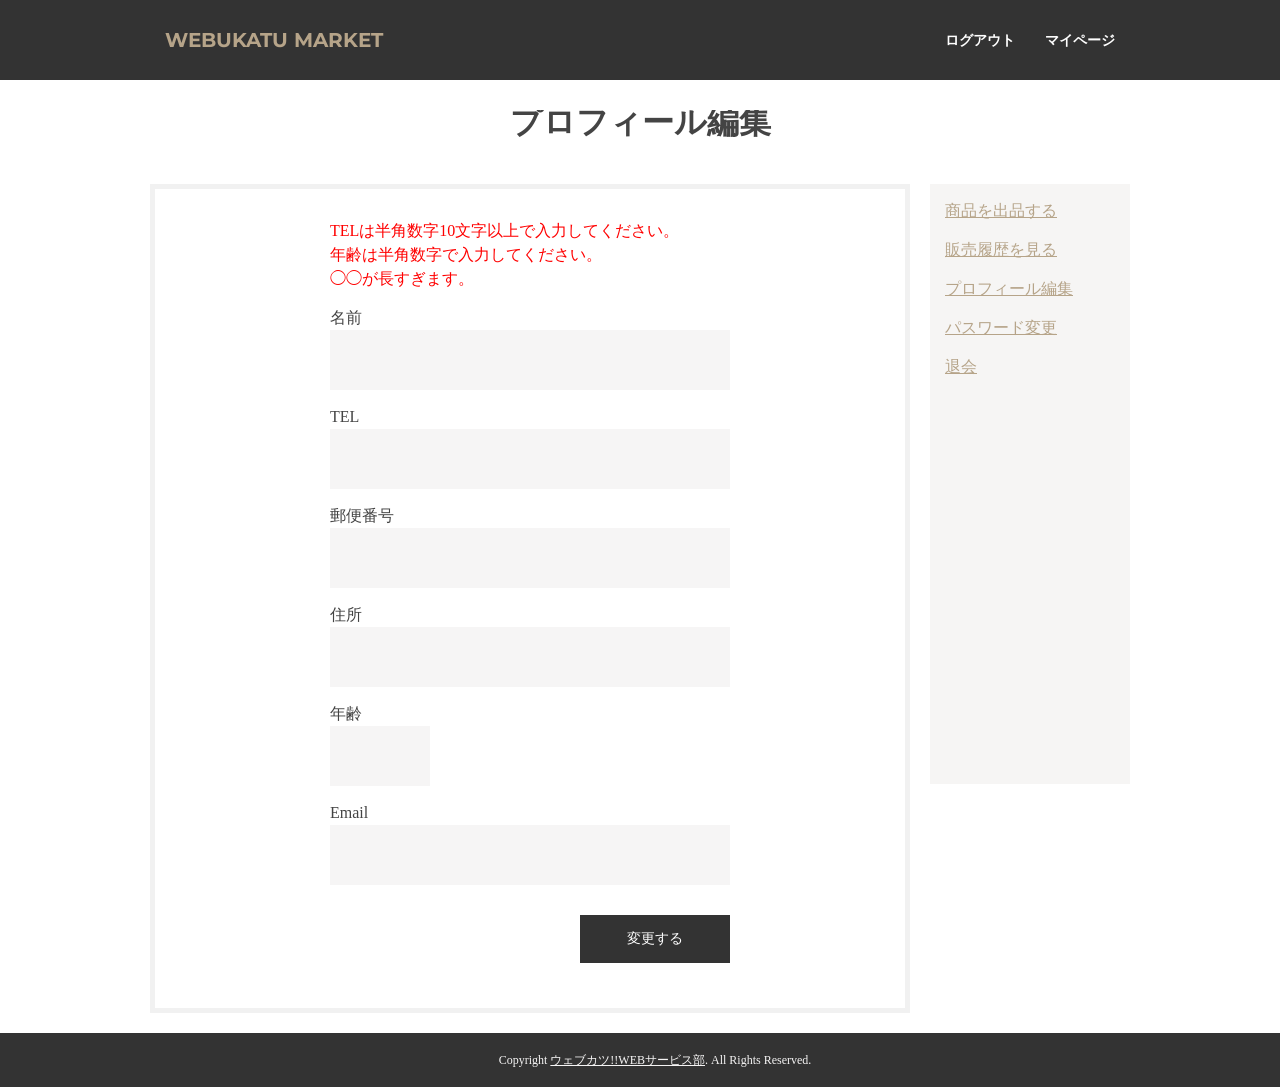
<file: profEdit.html>
<!DOCTYPE html>
<html lang="ja">

  <head>
    <meta charset="utf-8">
    <title>プロフィール編集 | WEBUKATU MARKET</title>
    <link rel="stylesheet" type="text/css" href="style.css">
    <link href='http://fonts.googleapis.com/css?family=Montserrat:400,700' rel='stylesheet' type='text/css'>

    <style>
      
    </style>

  </head>

  <body class="page-profEdit page-2colum page-logined">

    <!-- メニュー -->
    <header>
      <div class="site-width">
        <h1><a href="index.html">WEBUKATU MARKET</a></h1>
        <nav id="top-nav">
          <ul>
            <li><a href="mypage.html">マイページ</a></li>
            <li><a href="">ログアウト</a></li>
          </ul>
        </nav>
      </div>
    </header>

    <!-- メインコンテンツ -->
    <div id="contents" class="site-width">
      <h1 class="page-title">プロフィール編集</h1>
      <!-- Main -->
      <section id="main" >
        <div class="form-container">
          <form action="" class="form">
            <div class="area-msg">
              TELは半角数字10文字以上で入力してください。<br>
              年齢は半角数字で入力してください。<br>
              ◯◯が長すぎます。
            </div>
           <label>
             名前
             <input type="text" name="username">
           </label>
            <label>
              TEL
              <input type="text" name="tel">
            </label>
            <label>
              郵便番号
              <input type="text" name="zip">
            </label>
            <label>
              住所
              <input type="text" name="addr">
            </label>
            <label style="text-align:left;">
             年齢
              <input type="number" name="age">
            </label>
            <label>
              Email
              <input type="text" name="email">
            </label>
            
            <div class="btn-container">
              <input type="submit" class="btn btn-mid" value="変更する">
            </div>
          </form>
        </div>
      </section>
      
      <!-- サイドバー -->
      <section id="sidebar">
        <a href="registProduct.html">商品を出品する</a>
        <a href="tranSale.html">販売履歴を見る</a>
        <a href="profEdit.html">プロフィール編集</a>
        <a href="passEdit.html">パスワード変更</a>
        <a href="withdraw.html">退会</a>
      </section>
    </div>

    <!-- footer -->
    <footer id="footer">
      Copyright <a href="http://webukatu.com/">ウェブカツ!!WEBサービス部</a>. All Rights Reserved.
    </footer>

    <script src="js/vendor/jquery-2.2.2.min.js"></script>
    <script>
      $(function(){
        var $ftr = $('#footer');
        if( window.innerHeight > $ftr.offset().top + $ftr.outerHeight() ){
          $ftr.attr({'style': 'position:fixed; top:' + (window.innerHeight - $ftr.outerHeight()) +'px;' });
        }
      });
    </script>

  </body>
</html>
</file>
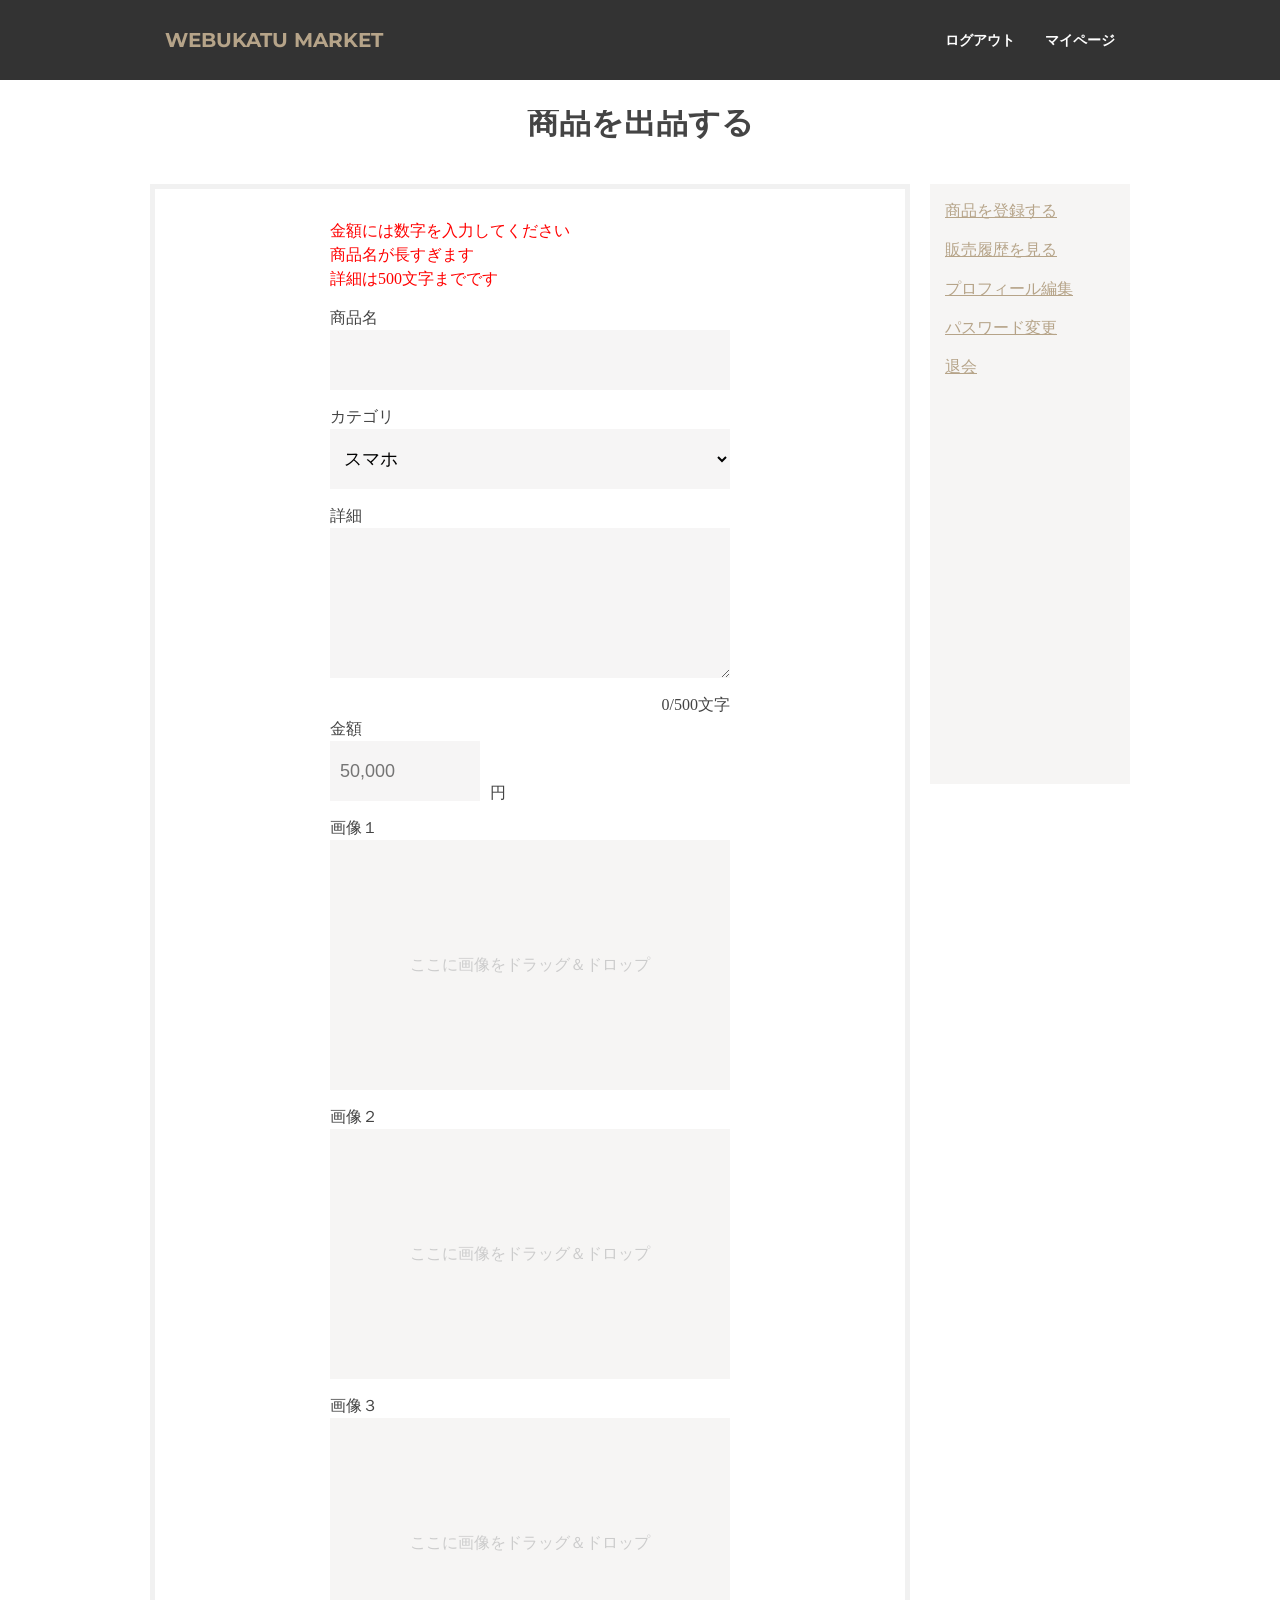
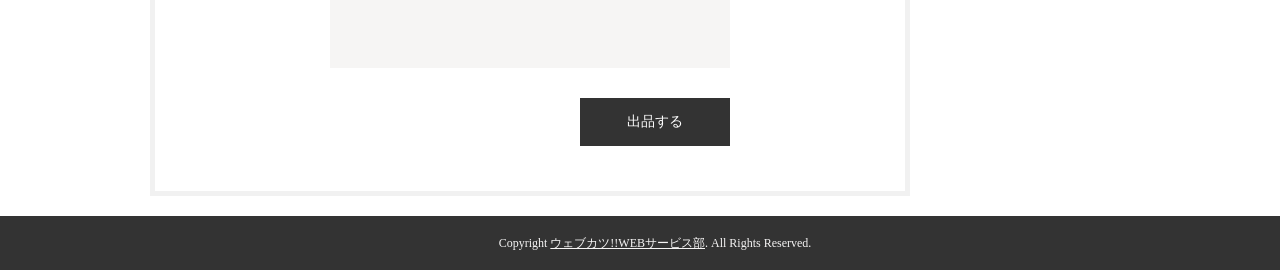
<file: registProduct.html>
<!DOCTYPE html>
<html lang="ja">

  <head>
    <meta charset="utf-8">
    <title>商品出品登録 | WEBUKATU MARKET</title>
    <link rel="stylesheet" type="text/css" href="style.css">
    <link href='http://fonts.googleapis.com/css?family=Montserrat:400,700' rel='stylesheet' type='text/css'>
  </head>

  <body class="page-profEdit page-2colum page-logined">

    <!-- メニュー -->
    <header>
      <div class="site-width">
        <h1><a href="index.html">WEBUKATU MARKET</a></h1>
        <nav id="top-nav">
          <ul>
            <li><a href="mypage.html">マイページ</a></li>
            <li><a href="">ログアウト</a></li>
          </ul>
        </nav>
      </div>
    </header>

    <!-- メインコンテンツ -->
    <div id="contents" class="site-width">
      <h1 class="page-title">商品を出品する</h1>
      <!-- Main -->
      <section id="main" >
        <div class="form-container">
          <form action="mypage.html" class="form">
            <div class="area-msg">
              金額には数字を入力してください<br>
              商品名が長すぎます<br>
              詳細は500文字までです
            </div>
            <label>
              商品名
              <input type="text" name="name">
            </label>
            <label>
              カテゴリ
              <select name="category" id="">
                <option value="1">スマホ</option>
                <option value="2">自転車</option>
              </select>
            </label>
            <label>
              詳細
              <textarea name="comment" id="" cols="30" rows="10" style="height:150px;"></textarea>
            </label>
            <p class="counter-text">0/500文字</p>
            <label style="text-align:left;">
              金額
              <div class="form-group">
                <input type="text" name="price" style="width:150px" placeholder="50,000"><span class="option">円</span>
              </div>
            </label>
            <label>
              画像１
              <div class="area-drop">
                ここに画像をドラッグ＆ドロップ
              </div>
            </label>
            <label>
              画像２
              <div class="area-drop">
                ここに画像をドラッグ＆ドロップ
              </div>
            </label>
            <label>
              画像３
              <div class="area-drop">
                ここに画像をドラッグ＆ドロップ
              </div>
            </label>

            <div class="btn-container">
              <input type="submit" class="btn btn-mid" value="出品する">
            </div>
          </form>
        </div>
      </section>

      <!-- サイドバー -->
      <section id="sidebar">
        <a href="registProduct.html">商品を登録する</a>
        <a href="tranSale.html">販売履歴を見る</a>
        <a href="profEdit.html">プロフィール編集</a>
        <a href="passEdit.html">パスワード変更</a>
        <a href="withdraw.html">退会</a>
      </section>
    </div>

    <!-- footer -->
    <footer id="footer">
      Copyright <a href="http://webukatu.com/">ウェブカツ!!WEBサービス部</a>. All Rights Reserved.
    </footer>

    <script src="js/vendor/jquery-2.2.2.min.js"></script>
    <script>
      $(function(){
        var $ftr = $('#footer');
        if( window.innerHeight > $ftr.offset().top + $ftr.outerHeight() ){
          $ftr.attr({'style': 'position:fixed; top:' + (window.innerHeight - $ftr.outerHeight()) +'px;' });
        }
      });
    </script>

  </body>
</html>
</file>
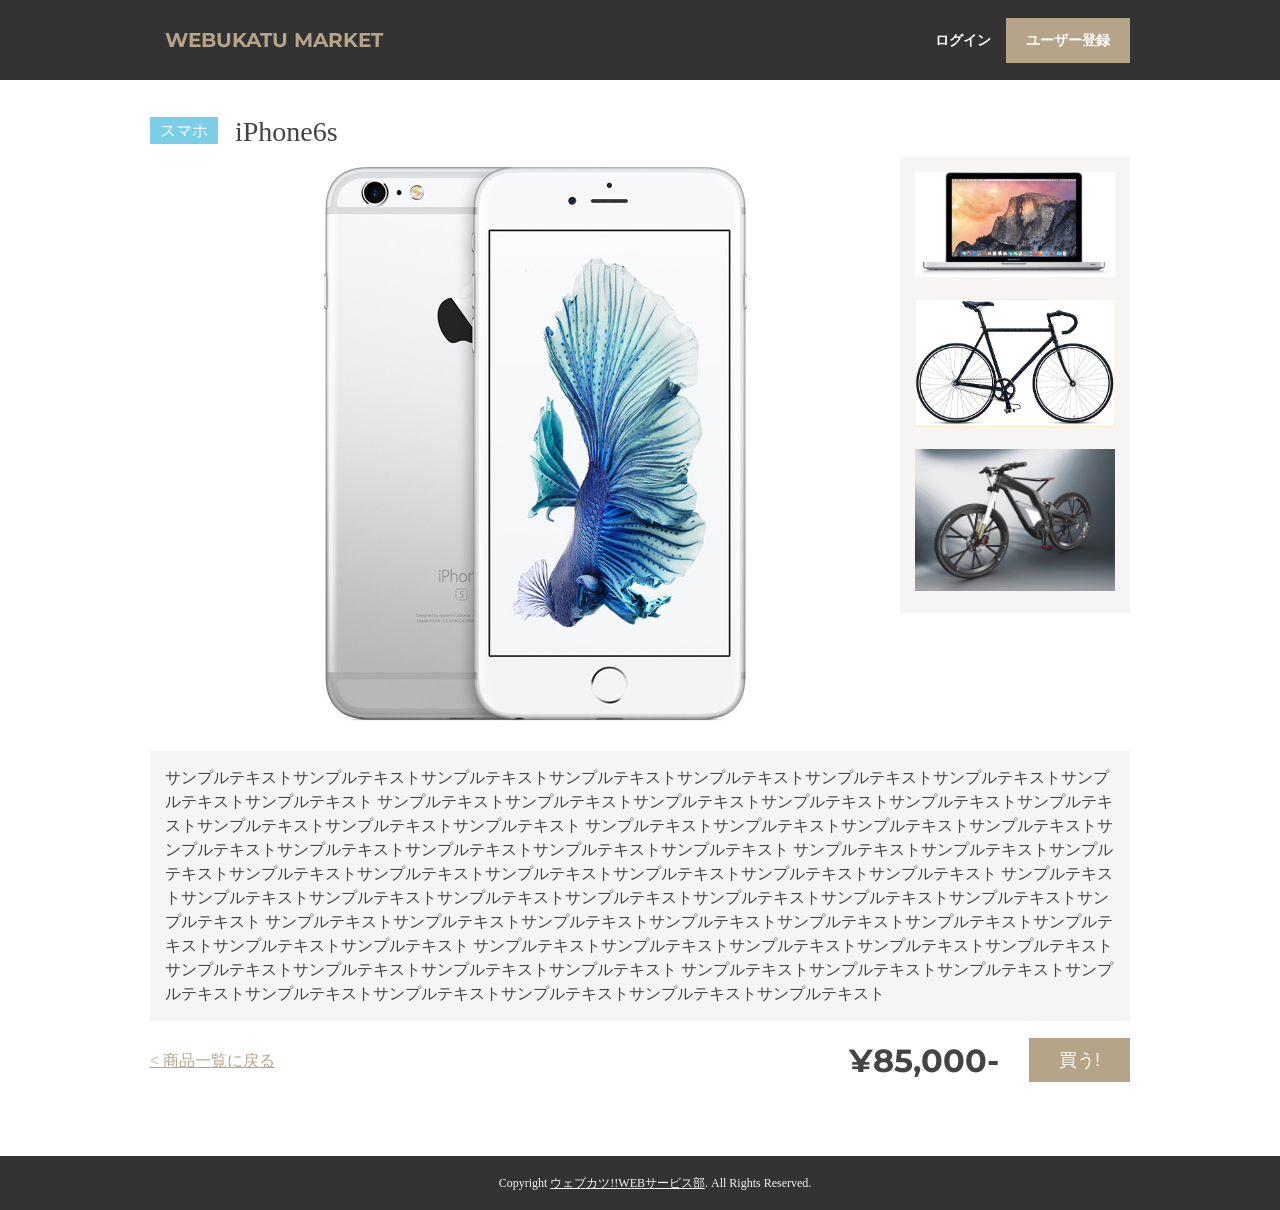
<file: sample.html>
<!DOCTYPE html>
<html lang="ja">

  <head>
    <meta charset="utf-8">
    <title>商品詳細 | WEBUKATU MARKET</title>
    <link rel="stylesheet" type="text/css" href="style.css">
    <link href='http://fonts.googleapis.com/css?family=Montserrat:400,700' rel='stylesheet' type='text/css'>
    <style>
      .badge{
        padding: 5px 10px;
        color: white;
        background: #7acee6;
        margin-right: 10px;
        font-size: 16px;
        vertical-align: middle;
        position: relative;
        top: -4px;
      }
      #main .title{
        font-size: 28px;
        padding: 10px 0;
      }
      .product-img-container{
        overflow: hidden;
      }
      .product-img-container img{
        width: 100%;
      }
      .product-img-container .img-main{
        width: 750px;
        float: left;
      }
      .product-img-container .img-sub{
        width: 230px;
        float: left;
        background: #f6f5f4;
        padding: 15px;
        box-sizing: border-box;
      }
      .product-img-container .img-sub img{
        margin-bottom: 15px;
      }
      .product-img-container .img-sub img:last-child{
        margin-bottom: 0;
      }
      .product-detail{
        background: #f6f5f4;
        padding: 15px;
        margin-top: 15px;
        min-height: 150px;
      }
      .product-buy{
        overflow: hidden;
        margin-top: 15px;
        margin-bottom: 50px;
        height: 50px;
        line-height: 50px;
      }
      .product-buy .item-left{
        float: left;
      }
      .product-buy .item-right{
        float: right;
      }
      .product-buy .price{
        font-size: 32px;
        margin-right: 30px;
      }
      .product-buy .btn{
        border: none;
        font-size: 18px;
        padding: 10px 30px;
      }
      .product-buy .btn:hover{
        cursor: pointer;
      }
    </style>
  </head>

  <body class="page-productDetail page-1colum">

    <!-- メニュー -->
    <header>
      <div class="site-width">
        <h1><a href="index.html">WEBUKATU MARKET</a></h1>
        <nav id="top-nav">
          <ul>
            <li><a href="signup.html" class="btn btn-primary">ユーザー登録</a></li>
            <li><a href="">ログイン</a></li>
          </ul>
        </nav>
      </div>
    </header>

    <!-- メインコンテンツ -->
    <div id="contents" class="site-width">

      <!-- Main -->
      <section id="main" >

        <div class="title">
          <span class="badge">スマホ</span>
          iPhone6s
        </div>
        <div class="product-img-container">
          <div class="img-main">
            <img src="/img/sample01.jpg" alt="">
          </div>
          <div class="img-sub">
            <img src="/img/sample02.jpg" alt="">
            <img src="/img/sample03.gif" alt="">
            <img src="/img/sample04.jpg" alt="">
          </div>
        </div>
        <div class="product-detail">
          <p>
            サンプルテキストサンプルテキストサンプルテキストサンプルテキストサンプルテキストサンプルテキストサンプルテキストサンプルテキストサンプルテキスト
            サンプルテキストサンプルテキストサンプルテキストサンプルテキストサンプルテキストサンプルテキストサンプルテキストサンプルテキストサンプルテキスト
            サンプルテキストサンプルテキストサンプルテキストサンプルテキストサンプルテキストサンプルテキストサンプルテキストサンプルテキストサンプルテキスト
            サンプルテキストサンプルテキストサンプルテキストサンプルテキストサンプルテキストサンプルテキストサンプルテキストサンプルテキストサンプルテキスト
            サンプルテキストサンプルテキストサンプルテキストサンプルテキストサンプルテキストサンプルテキストサンプルテキストサンプルテキストサンプルテキスト
            サンプルテキストサンプルテキストサンプルテキストサンプルテキストサンプルテキストサンプルテキストサンプルテキストサンプルテキストサンプルテキスト
            サンプルテキストサンプルテキストサンプルテキストサンプルテキストサンプルテキストサンプルテキストサンプルテキストサンプルテキストサンプルテキスト
            サンプルテキストサンプルテキストサンプルテキストサンプルテキストサンプルテキストサンプルテキストサンプルテキストサンプルテキストサンプルテキスト
          </p>
        </div>
        <div class="product-buy">
          <div class="item-left">
            <a href="index.html">&lt; 商品一覧に戻る</a>
          </div>
          <div class="item-right">
            <button class="btn btn-primary">買う!</button>
          </div>
          <div class="item-right">
            <p class="price">¥85,000-</p>
          </div>
        </div>

      </section>

    </div>

    <!-- footer -->
    <footer id="footer">
      Copyright <a href="http://webukatu.com/">ウェブカツ!!WEBサービス部</a>. All Rights Reserved.
    </footer>

    <script src="js/vendor/jquery-2.2.2.min.js"></script>
    <script>
      $(function(){
        var $ftr = $('#footer');
        if( window.innerHeight > $ftr.offset().top + $ftr.outerHeight() ){
          $ftr.attr({'style': 'position:fixed; top:' + (window.innerHeight - $ftr.outerHeight()) +'px;' });
        }
      });
    </script>
  </body>
</html>
</file>
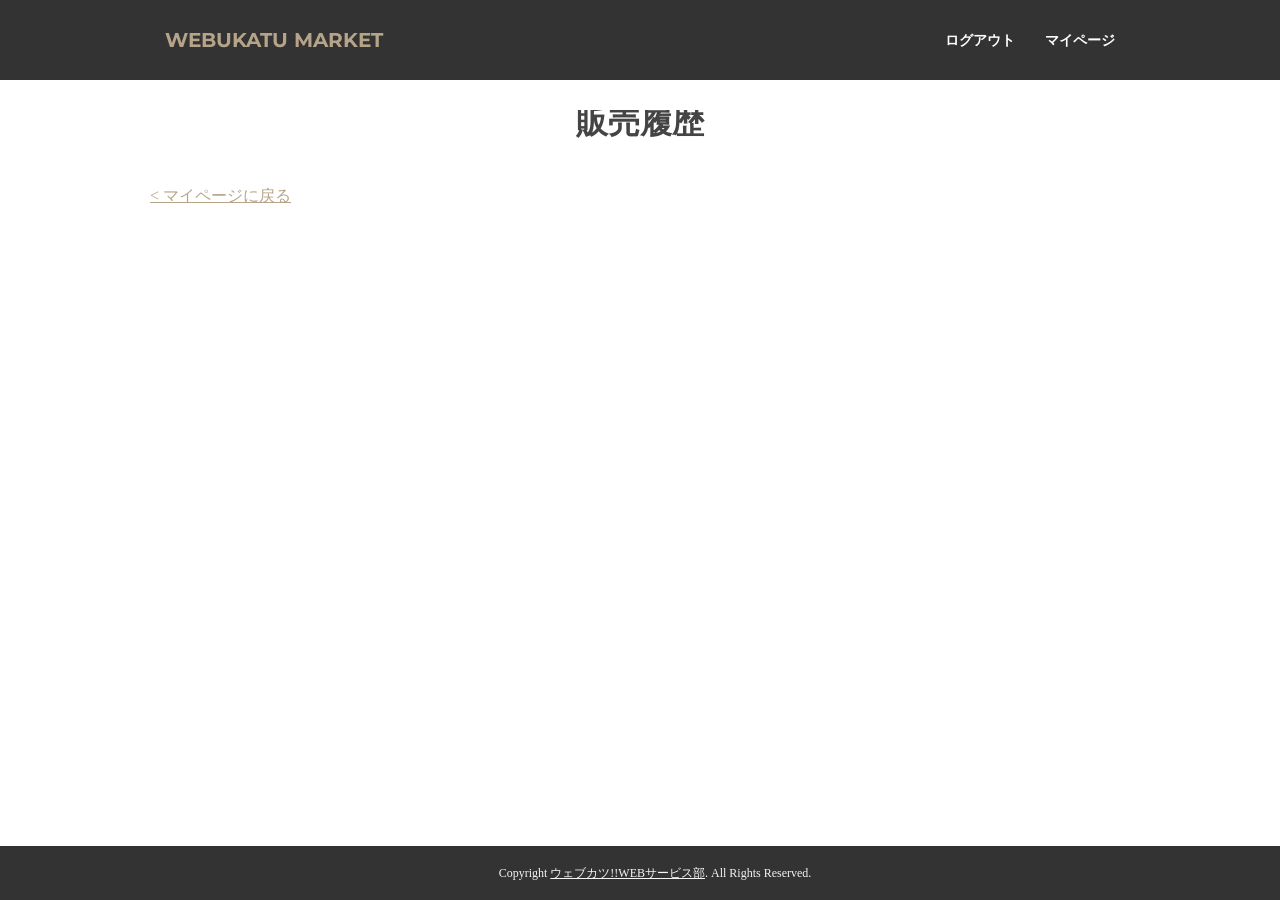
<file: tranSale.html>
<!DOCTYPE html>
<html lang="ja">

  <head>
    <meta charset="utf-8">
    <title>退会 | WEBUKATU MARKET</title>
    <link rel="stylesheet" type="text/css" href="style.css">
    <link href='http://fonts.googleapis.com/css?family=Montserrat:400,700' rel='stylesheet' type='text/css'>

    <style>
      .form .btn{
        float: none;
      }
      .form{
        text-align: center;
      }
    </style>

  </head>

  <body class="page-withdraw page-1colum">

    <!-- メニュー -->
    <header>
      <div class="site-width">
        <h1><a href="index.html">WEBUKATU MARKET</a></h1>
        <nav id="top-nav">
          <ul>
            <li><a href="mypage.html">マイページ</a></li>
            <li><a href="">ログアウト</a></li>
          </ul>
        </nav>
      </div>
    </header>

    <!-- メインコンテンツ -->
    <div id="contents" class="site-width">
      <!-- Main -->
      <section id="main" >
        <h1 class="page-title">販売履歴</h1>
        <a href="mypage.html">&lt; マイページに戻る</a>
      </section>
    </div>

    <!-- footer -->
    <footer id="footer">
      Copyright <a href="http://webukatu.com/">ウェブカツ!!WEBサービス部</a>. All Rights Reserved.
    </footer>

    <script src="js/vendor/jquery-2.2.2.min.js"></script>
    <script>
      $(function(){
        var $ftr = $('#footer');
        if( window.innerHeight > $ftr.offset().top + $ftr.outerHeight() ){
          $ftr.attr({'style': 'position:fixed; top:' + (window.innerHeight - $ftr.outerHeight()) +'px;' });
        }
      });
    </script>

  </body>
</html>
</file>
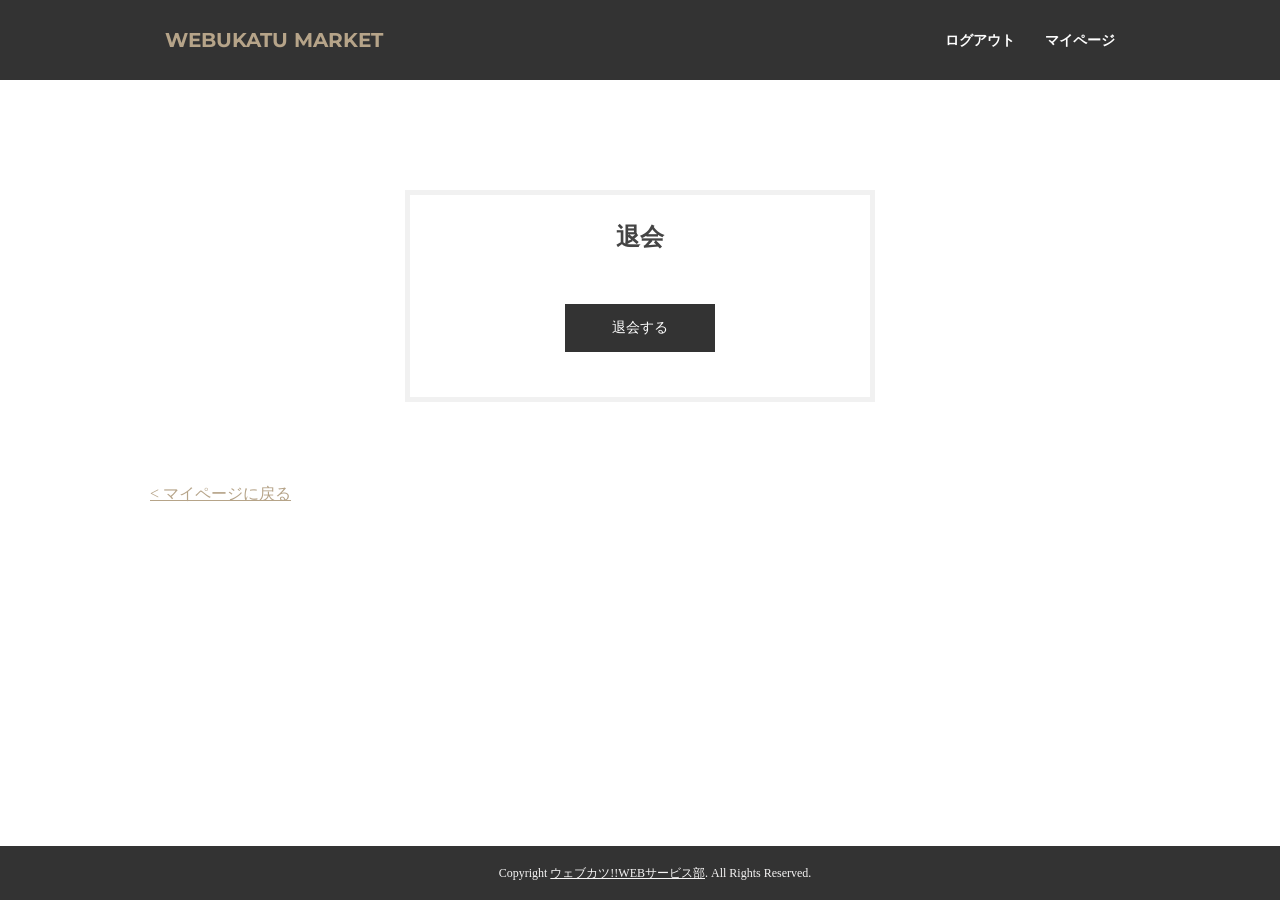
<file: withdraw.html>
<!DOCTYPE html>
<html lang="ja">

  <head>
    <meta charset="utf-8">
    <title>退会 | WEBUKATU MARKET</title>
    <link rel="stylesheet" type="text/css" href="style.css">
    <link href='http://fonts.googleapis.com/css?family=Montserrat:400,700' rel='stylesheet' type='text/css'>

    <style>
      .form .btn{
        float: none;
      }
      .form{
        text-align: center;
      }
    </style>

  </head>

  <body class="page-withdraw page-1colum">

    <!-- メニュー -->
    <header>
      <div class="site-width">
        <h1><a href="index.html">WEBUKATU MARKET</a></h1>
        <nav id="top-nav">
          <ul>
            <li><a href="">マイページ</a></li>
            <li><a href="">ログアウト</a></li>
          </ul>
        </nav>
      </div>
    </header>

    <!-- メインコンテンツ -->
    <div id="contents" class="site-width">
      <!-- Main -->
      <section id="main" >
        <div class="form-container">
          <form action="" class="form">
            <h2 class="title">退会</h2>
            <div class="btn-container">
              <input type="submit" class="btn btn-mid" value="退会する">
            </div>
          </form>
        </div>
        <a href="mypage.html">&lt; マイページに戻る</a>
      </section>
    </div>

    <!-- footer -->
    <footer id="footer">
      Copyright <a href="http://webukatu.com/">ウェブカツ!!WEBサービス部</a>. All Rights Reserved.
    </footer>
    
    <script src="js/vendor/jquery-2.2.2.min.js"></script>
    <script>
      $(function(){
        var $ftr = $('#footer');
        if( window.innerHeight > $ftr.offset().top + $ftr.outerHeight() ){
          $ftr.attr({'style': 'position:fixed; top:' + (window.innerHeight - $ftr.outerHeight()) +'px;' });
        }
      });
    </script>

  </body>
</html>
</file>
<file: style.css>
body {
  margin: 0;
  padding: 0;
  color: #444;
  line-height: 150%;
}

h1,h2,h3,h4,h5,h6,p{
  margin: 0;
  padding: 0;
}

/*========================================
  リンク
========================================*/

a,
a:active,
a:focus {
  color: #b6a489;
}
a:hover {
  text-decoration: none;
}
/*========================================
  フォント
========================================*/
.num {
  font-family: 'Montserrat', sans-serif;
}

.price {
  display: block;
  font-weight: bold;
  font-family: 'Montserrat', sans-serif;
}
/*トップバナー*/

#top-baner {
  width: 100%;
}
/*========================================
  ヘッダー
========================================*/
header {
  margin-bottom: 30px;
  width: 100%;
  height: 80px;
  background: #333;
}

header h1 {
  float: left;
  margin: 0;
  padding-left: 15px;
  text-align: center;
  font-size: 20px;
  font-family: 'Montserrat', sans-serif;
  line-height: 80px;
}

header h1 a {
  color: #b6a489;
  text-decoration: none;
}
/*========================================
  ナビゲーション
========================================*/
#top-nav {
  position: relative;
  float: right;
  width: 500px;
  height: 90px;
}

nav a {
  padding: 10px 15px;
  color: white;
  text-decoration: none;
  font-weight: bold;
  font-size: 14px;
}

nav a:hover {
  text-decoration: underline;
}

#top-nav ul {
  position: absolute;
  top: 0;
  right: 0;
  bottom: 0;
  margin: 0;
  width: 450px;
  height: 80px;
  list-style: none;
  line-height: 80px;
}

#top-nav ul li {
  float: right;
}
/*========================================
  レイアウト
========================================*/

.site-width {
  margin: 0 auto;
  width: 980px;
}

#main {
  float: left;
  min-height: 600px;
}

.page-1colum #main {
  width: 100%;
}

.page-2colum #main {
  width: 760px;
}
.page-logined #main{
  border: 5px solid #f1f1f1;
  box-sizing: border-box;
}

section h1.title {
  text-align: center;
  font-family: 'Montserrat', sans-serif;
}

#contents {
  overflow: hidden;
  margin: 20px auto;
}
/* ページタイトル */

.page-title {
  font-size: 32px;
  margin-bottom: 50px;
  text-align: center;
}
/*========================================
  サイドバー
========================================*/

#sidebar {
  float: left;
  box-sizing: border-box;
  margin-right: 20px;
  padding: 15px;
  min-height: 600px;
  width: 200px;
  background: #f6f5f4;
}

#sidebar .title {
  text-align: left;
  font-size: 14px;
}

#sidebar .selectbox {
  position: relative;
}

#sidebar select {
  padding: 10px;
  width: 100%;
  border-color: #ccc;
  border-radius: 0;
  font-size: 14px;
  -webkit-appearance: none;
  -moz-appearance: none;
  appearance: none;
}

#sidebar .icn_select:after {
  position: absolute;
  top: 15px;
  right: 10px;
  display: block;
  width: 0;
  height: 0;
  border-top: 10px solid #333;
  border-right: 7px solid transparent;
  border-bottom: 10px solid transparent;
  border-left: 7px solid transparent;
  content: "";
}
.page-logined #sidebar{
  margin: 0 0 0 20px;
}
.page-logined #sidebar > a{
  display: block;
  margin-bottom: 15px;
}

/*========================================
  フッター
========================================*/

footer {
  padding: 15px;
  width: 100%;
  background: #333;
  color: #f6f5f5;
  text-align: center;
  font-size: 12px;
}

footer a {
  color: #f6f5f5;
}
/*contact*/

#contact {
  margin-bottom: 150px;
}
/*========================================
  ページネーション
========================================*/

.pagination {
  position: relative;
  overflow: hidden;
}

.pagination-list {
  position: relative;
  left: 50%;
  float: left;
  padding-left: 0;
  list-style: none;
}

.pagination .list-item {
  position: relative;
  left: -50%;
  float: left;
  margin-right: 5px;
}

.pagination .list-item:last-child {
  margin-right: 0;
}

.pagination .list-item a {
  display: block;
  padding: 5px 10px;
  background: #eee;
  color: black;
  text-decoration: none;
  font-family: 'Montserrat', sans-serif;
}

.pagination .list-item.active a {
  background: #333;
  color: white;
}

.pagination .list-item a:hover {
  background: #333;
  color: white;
}
/*========================================
  検索エリア
========================================*/

.search-title {
  overflow: hidden;
  margin-bottom: 30px;
  padding: 5px 10px;
  height: 40px;
  background: #f6f5f4;
  line-height: 40px;
}

.search-left {
  float: left;
}

.search-right {
  float: right;
}

.search-title .total-num {
  padding-right: 5px;
  font-weight: bold;
  font-size: 18px;
  font-family: 'Montserrat', sans-serif;
}
/*========================================
  リスト
========================================*/

.list > .title {
  padding-left: 10px;
  border-left: 6px solid #b6a489;
}

.panel-list {
  overflow: hidden;
  margin-right: -15px;
}

.panel-list > .panel {
  float: left;
  box-sizing: border-box;
  margin-bottom: 15px;
  padding-right: 15px;
  min-height: 185px;
  width: 25%;
  color: #333;
  text-decoration: none;
  line-height: 1.2em;
}

a.panel:hover {
  text-decoration: underline;
}

.panel-list > .panel img {
  width: 100%;
}

.panel-list > .panel .panel-title {
  margin: 0;
}
/* テーブルリスト
========================================*/

.list-table > table {
  width: 100%;
  border-spacing: 0 5px;
}

.list-table th,
.list-table td {
  padding: 5px;
}

.list-table > .table > tbody td {
  border-right: none;
  background: #f6f5f4;
}
/*========================================
  ボタン
========================================*/

.btn {
  padding: 15px 20px;
  text-decoration: none;
}

.btn:hover {
  text-decoration: none;
}

.btn.btn-primary {
  background: #b6a489;
  color: white;
}

.btn.btn-mid {
  max-width: 150px;
}
/*========================================
  フォーム
========================================*/
label{
  display: block;
}
input[type="text"], input[type="number"], .form select,
textarea {
  margin-bottom: 15px;
  font-size: 18px;
  box-sizing: border-box;
  padding: 10px;
  width: 100%;
  height: 60px;
  border: none;
  background: #f6f5f5;
  display: block;
}
input[type="checkbox"]{
  width: 18px;
  height: 18px;
  vertical-align: middle;
  background: #f6f5f5;
}
input[type="number"] {
  width: 100px;
  text-align: left;
}
input[type="submit"] {
  font-size: 14px;
  margin: 15px 0;
  padding: 15px 30px;
  width: 100%;
  border: none;
  background: #333;
  color: white;
}

select:hover,
input[type="submit"]:hover {
  cursor: pointer;
}

.form-container {
  margin: 0 auto;
}
.page-1colum .form-container{
  margin: 80px auto;
}

.form {
  margin: 0 auto;
  padding: 30px;
  width: 400px;
  border: 5px solid #f1f1f1;
}
.page-logined .form{
  border: none;
}

.form .title {
  margin-bottom: 40px;
  text-align: center;
}
.form > .area-msg{
  padding: 0 0 15px 0;
  color: red;
}

.form .btn-container {
  overflow: hidden;
}

.form .btn {
  float: right;
}
.form .area-drop{
  width: 100%;
  height: 250px;
  background: #f6f5f4;
  margin-bottom: 15px;
  text-align: center;
  line-height: 250px;
  color: #ccc;
}
.form .counter-text{
  text-align: right;
}
/* フォームグループ
=================================*/
.form-group{
  overflow: hidden;
  position: relative;
}
.form-group > input{
  float: left;
}
.form-group > .option{
  float: left;
  position: relative;
  top: 40px;
  display: block;
  padding-left: 10px;
}
</file>
